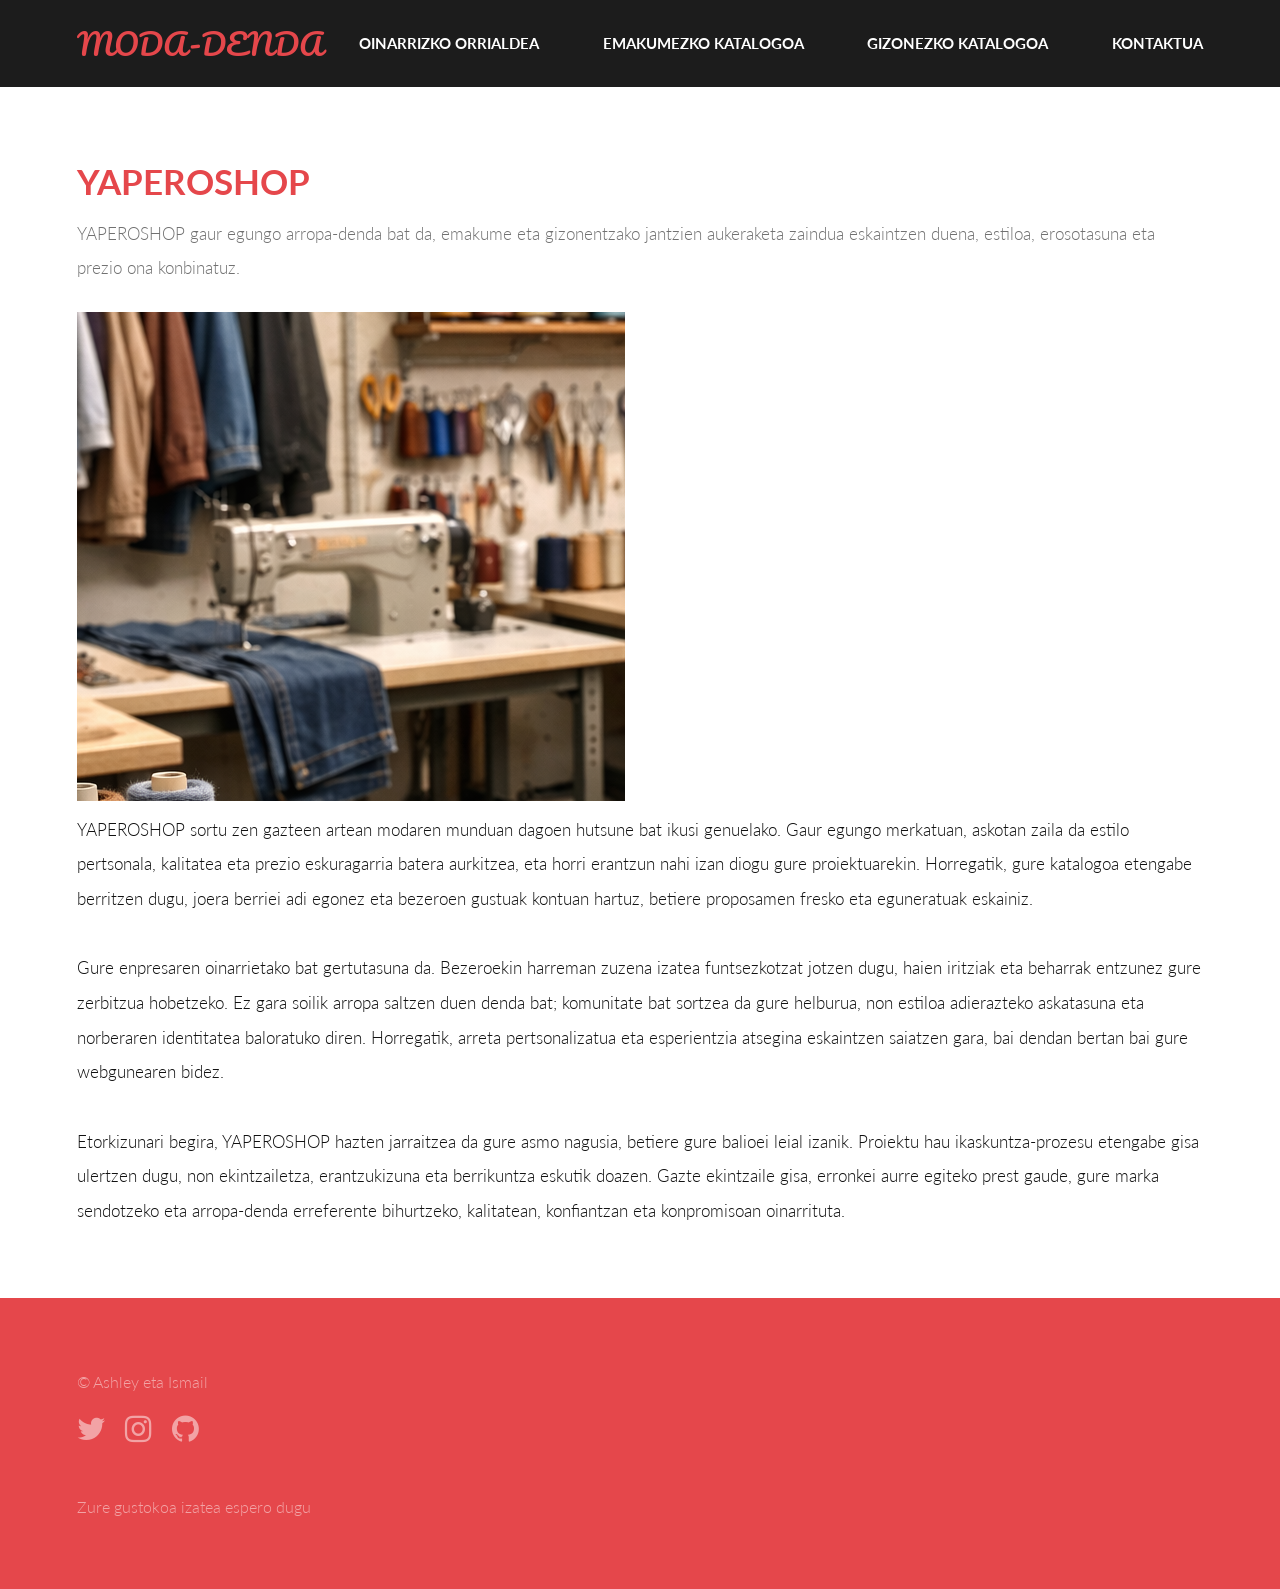
<file: index.html>
<!-- ================= index.html ================= -->
<!DOCTYPE HTML>
<html lang="es">
	<head>
		<title>UD6: Proyecto dirigido a la validación, formateo y transformación de documentos XML</title>
		<meta charset="utf-8" />
		<meta name="viewport" content="width=device-width, initial-scale=1, user-scalable=no" />
		<link rel="stylesheet" href="assets/css/main.css" />
	</head>
	<body>

		<!-- Header -->
		<header id="header">
			<div class="inner">
				<a href="#" class="logo">MODA-DENDA</a>
				<nav id="nav">
					<a href="#">Oinarrizko Orrialdea</a>
					<a href="web/catalogo_1.html">Emakumezko Katalogoa</a>
					<a href="web/catalogo_2.html">Gizonezko Katalogoa</a>
					<a href="web/contacto.html">Kontaktua</a>								
				</nav>
			</div>
		</header>
		<a href="#menu" class="navPanelToggle"><span class="fa fa-bars"></span></a>

		<!-- Main -->
		<section id="main" >
			<div class="inner">
				<header class="major special">
					<h1>YAPEROSHOP</h1>
					<p>YAPEROSHOP gaur egungo arropa-denda bat da, emakume eta gizonentzako jantzien aukeraketa zaindua eskaintzen duena, estiloa, erosotasuna eta prezio ona konbinatuz.</p>
					<img src="images/enpresa.png" alt="Yapero_enpresa" />
				</header>
				<!-- texto introductorio en el que se detalle lo que hace la empresa o asociación -->
				<p>YAPEROSHOP sortu zen gazteen artean modaren munduan dagoen hutsune bat ikusi genuelako. Gaur egungo merkatuan, askotan zaila da estilo pertsonala, kalitatea eta prezio eskuragarria batera aurkitzea, eta horri erantzun nahi izan diogu gure proiektuarekin. Horregatik, gure katalogoa etengabe berritzen dugu, joera berriei adi egonez eta bezeroen gustuak kontuan hartuz, betiere proposamen fresko eta eguneratuak eskainiz.</p>
				<p>Gure enpresaren oinarrietako bat gertutasuna da. Bezeroekin harreman zuzena izatea funtsezkotzat jotzen dugu, haien iritziak eta beharrak entzunez gure zerbitzua hobetzeko. Ez gara soilik arropa saltzen duen denda bat; komunitate bat sortzea da gure helburua, non estiloa adierazteko askatasuna eta norberaren identitatea baloratuko diren. Horregatik, arreta pertsonalizatua eta esperientzia atsegina eskaintzen saiatzen gara, bai dendan bertan bai gure webgunearen bidez.</p>
				<p>Etorkizunari begira, YAPEROSHOP hazten jarraitzea da gure asmo nagusia, betiere gure balioei leial izanik. Proiektu hau ikaskuntza-prozesu etengabe gisa ulertzen dugu, non ekintzailetza, erantzukizuna eta berrikuntza eskutik doazen. Gazte ekintzaile gisa, erronkei aurre egiteko prest gaude, gure marka sendotzeko eta arropa-denda erreferente bihurtzeko, kalitatean, konfiantzan eta konpromisoan oinarrituta.</p>
			</div>
		</section>

		<!-- Footer -->
		<footer id="footer">
			<div class="inner">
				<div class="copyright">
					&copy; Ashley eta Ismail
					<ul class="icons">
						<li><a href="https://x.com/YaperoShop" class="icon fa-twitter"><span class="label">Twitter</span></a></li>
						<li><a href="https://www.instagram.com/yaperoshop/" class="icon fa-instagram"><span class="label">Instagram</span></a></li>
						<li><a href="https://github.com/ashleycontrerasramos32-coder" class="icon fa-github"><span class="label">Github</span></a></li>
					</ul>
					Zure gustokoa izatea espero dugu
				</div>
			</div>
		</footer>

		<!-- Scripts -->
		<script src="assets/js/jquery.min.js"></script>
		<script src="assets/js/skel.min.js"></script>
		<script src="assets/js/util.js"></script>
		<script src="assets/js/main.js"></script>

	</body>
</html>
</file>
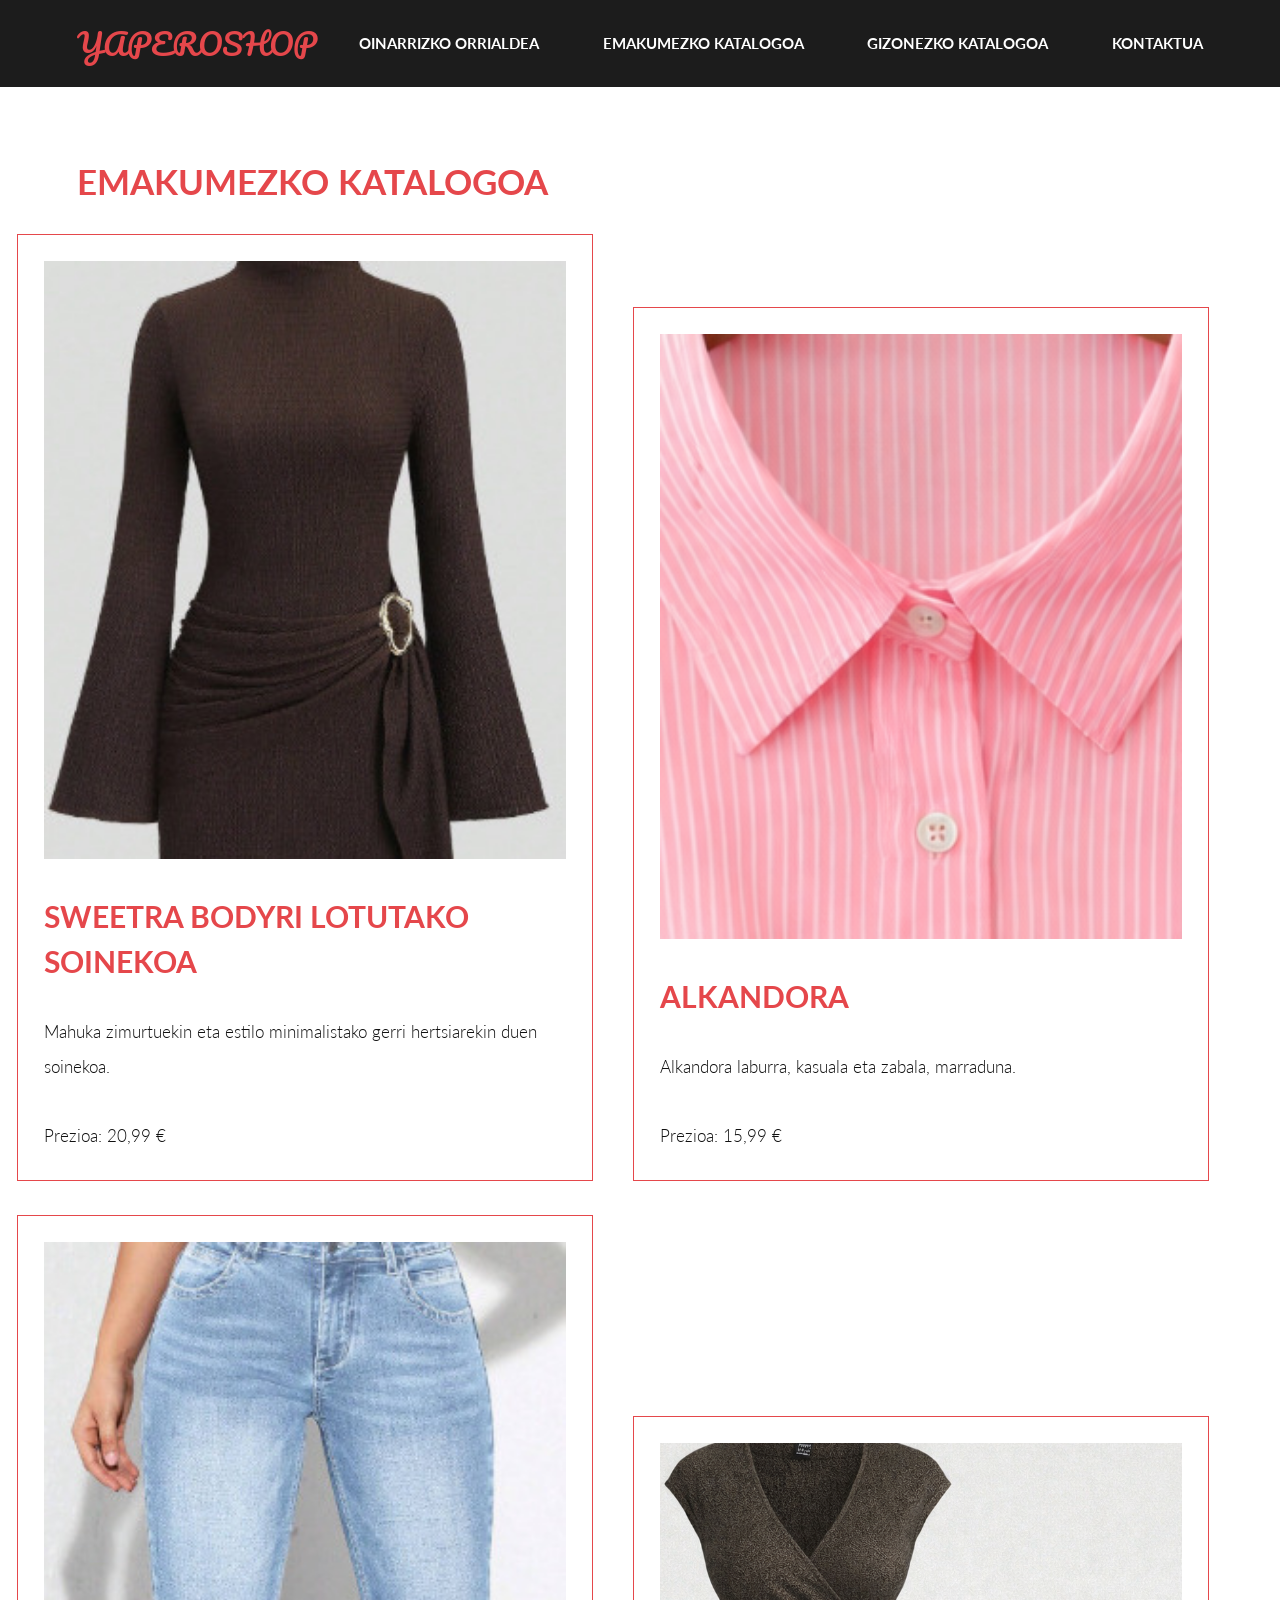
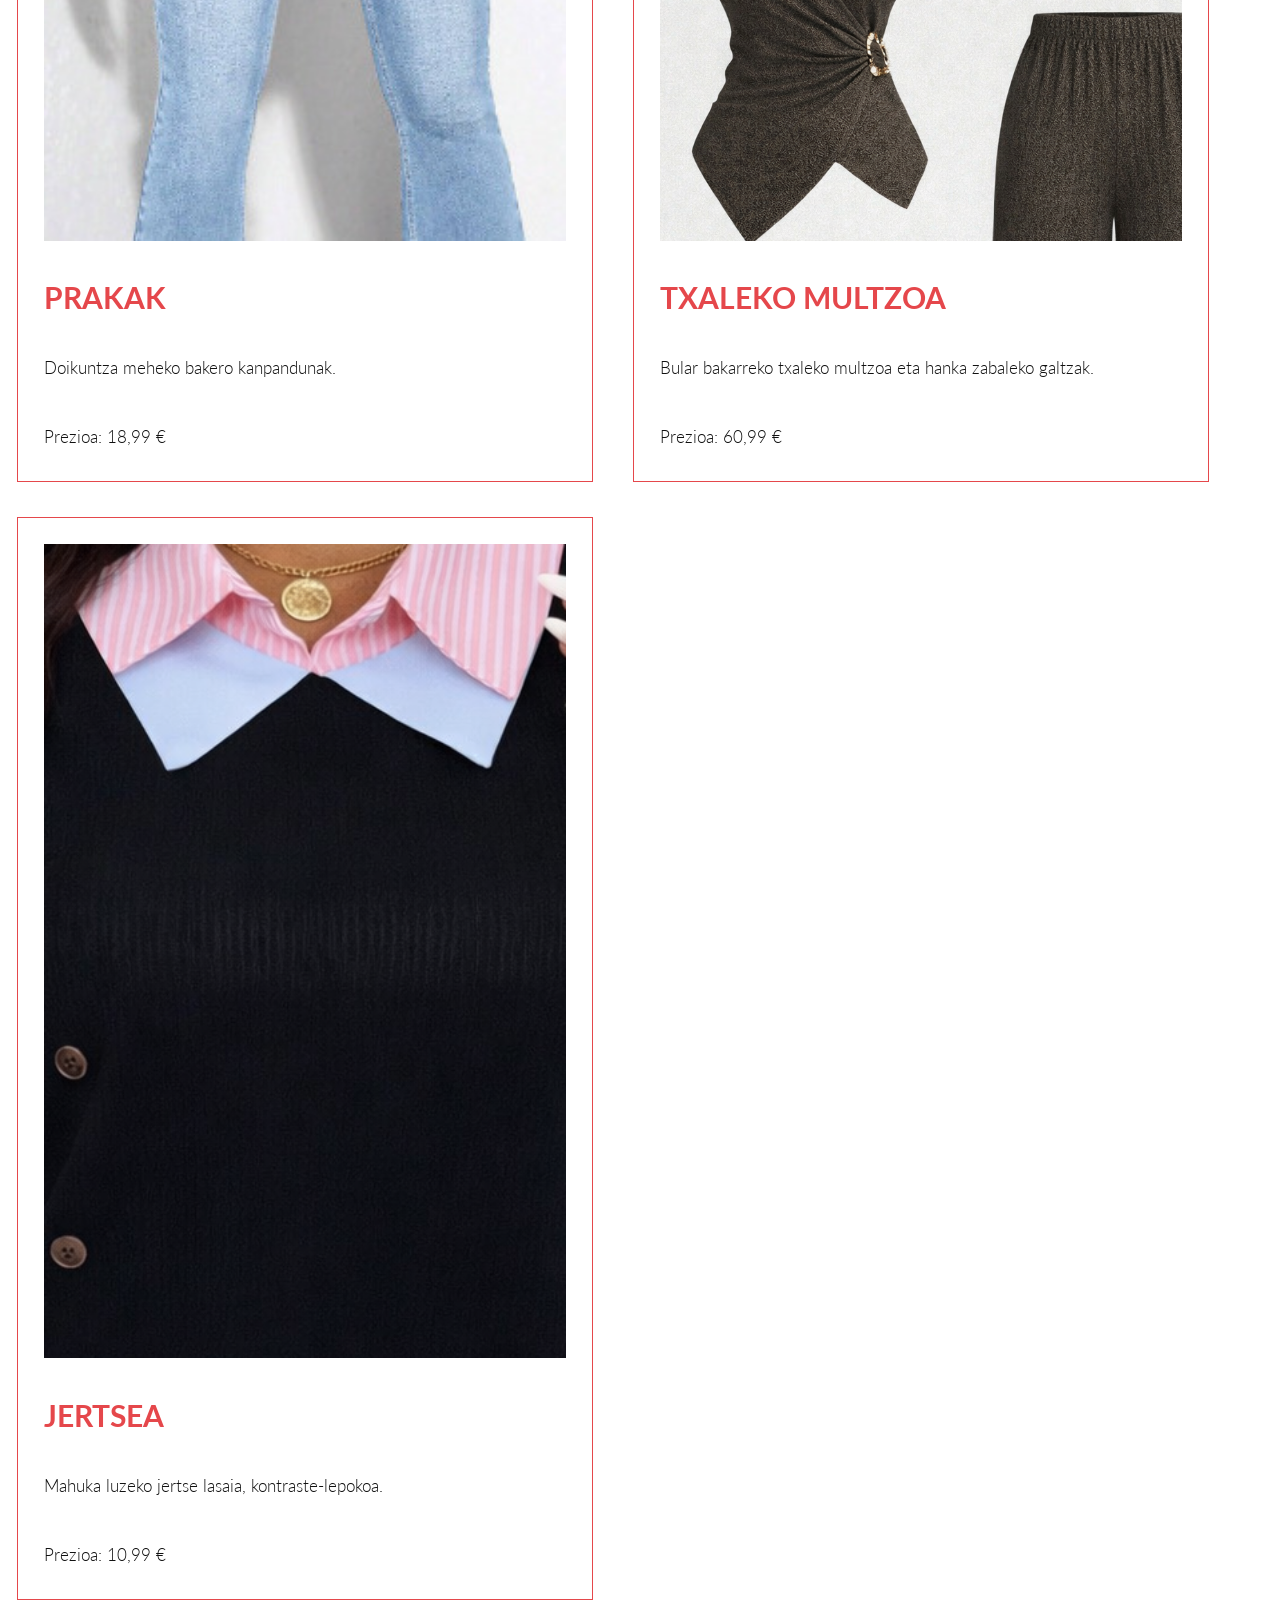
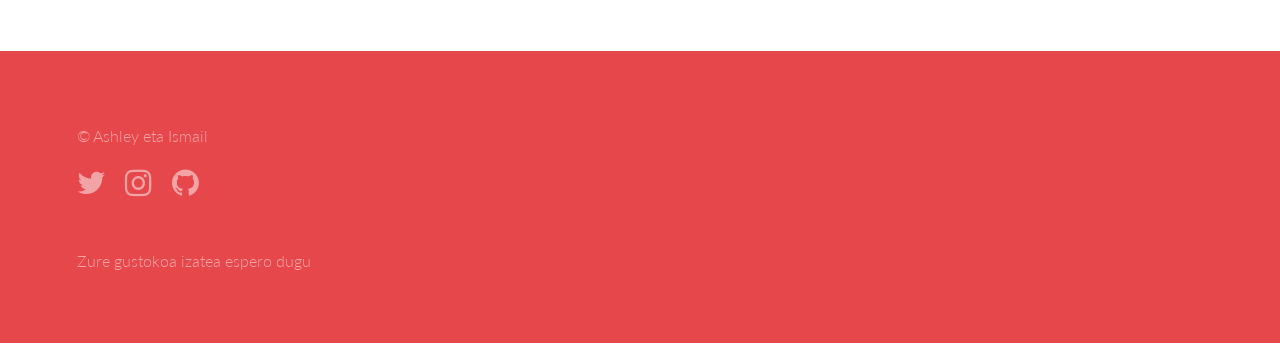
<file: web/catalogo_1.html>
<!DOCTYPE HTML>
<!--
	Base de la plantilla creada por TEMPLATED y adapatada para la realización del
	Proyecto dirigido a la validación, formateo y transformación de documentos XML
-->
<html lang="es">
	<head>
		<title>UD6: Proyecto dirigido a la validación, formateo y transformación de documentos XML</title>
		<meta charset="utf-8" />
		<meta name="viewport" content="width=device-width, initial-scale=1, user-scalable=no" />
		<link rel="stylesheet" href="../assets/css/main.css" />
	</head>
	<body>

		<!-- Header -->
		<header id="header">
			<div class="inner">
				<a href="../index.html" class="logo">YAPEROSHOP</a>
				<nav id="nav">
					<a href="../index.html">Oinarrizko Orrialdea</a>
					<a href="#">Emakumezko Katalogoa</a>
					<a href="../web/catalogo_2.html">Gizonezko Katalogoa</a>
					<a href="../web/contacto.html">Kontaktua</a>
				</nav>
			</div>
		</header>
		<a href="#menu" class="navPanelToggle"><span class="fa fa-bars"></span></a>

		<!-- Main -->
		<section id="main">
  			<div class="inner">
    			<header>
					<h1>Emakumezko Katalogoa</h1>
				</header>
			</div>
    		<div class="box">
      			<img src="../images/SWEETRA_Soinekoa.jpg" class="image fit" alt="Sweetra soinekoa" />
      			<h2>Sweetra Bodyri lotutako soinekoa</h2>
      			<p>Mahuka zimurtuekin eta estilo minimalistako gerri hertsiarekin duen soinekoa.</p>
      			<span>Prezioa: 20,99 €</span>
    		</div>

    		<div class="box">
      			<img src="../images/Emakume_kamisa_kasuala.png" class="image fit" alt="Alkandora" />
      			<h2>Alkandora</h2>
      			<p>Alkandora laburra, kasuala eta zabala, marraduna.</p>
      			<span>Prezioa: 15,99 €</span>
    		</div>

    		<div class="box">
      			<img src="../images/Emakume_prakak_urdinak.jpg" class="image fit" alt="Prakak" />
      			<h2>Prakak</h2>
      			<p>Doikuntza meheko bakero kanpandunak.</p>
      			<span>Prezioa: 18,99 €</span>
    		</div>

    		<div class="box">
      			<img src="../images/Txaleko_multzoa_marroia.png" class="image fit" alt="Txaleko" />
      			<h2>Txaleko multzoa</h2>
      			<p>Bular bakarreko txaleko multzoa eta hanka zabaleko galtzak.</p>
      			<span>Prezioa: 60,99 €</span>
    		</div>

    		<div class="box">
      			<img src="../images/Emakume_jertsea.png" class="image fit" alt="Jertsea" />
      			<h2>Jertsea</h2>
      			<p>Mahuka luzeko jertse lasaia, kontraste-lepokoa.</p>
      			<span>Prezioa: 10,99 €</span>
    		</div>
		</section>
		<!-- Footer -->
		<footer id="footer">
			<div class="inner">
				<div class="copyright">
					&copy; Ashley eta Ismail
					<ul class="icons">
						<li><a href="https://x.com/YaperoShop" class="icon fa-twitter"><span class="label">Twitter</span></a></li>
						<li><a href="https://www.instagram.com/yaperoshop/" class="icon fa-instagram"><span class="label">Instagram</span></a></li>
						<li><a href="https://github.com/ashleycontrerasramos32-coder" class="icon fa-github"><span class="label">Github</span></a></li>
					</ul>
					Zure gustokoa izatea espero dugu
				</div>
			</div>
		</footer>

		<!-- Scripts -->
		<script src="../assets/js/jquery.min.js"></script>
		<script src="../assets/js/skel.min.js"></script>
		<script src="../assets/js/util.js"></script>
		<script src="../assets/js/main.js"></script>
	</body>
</html>
</file>
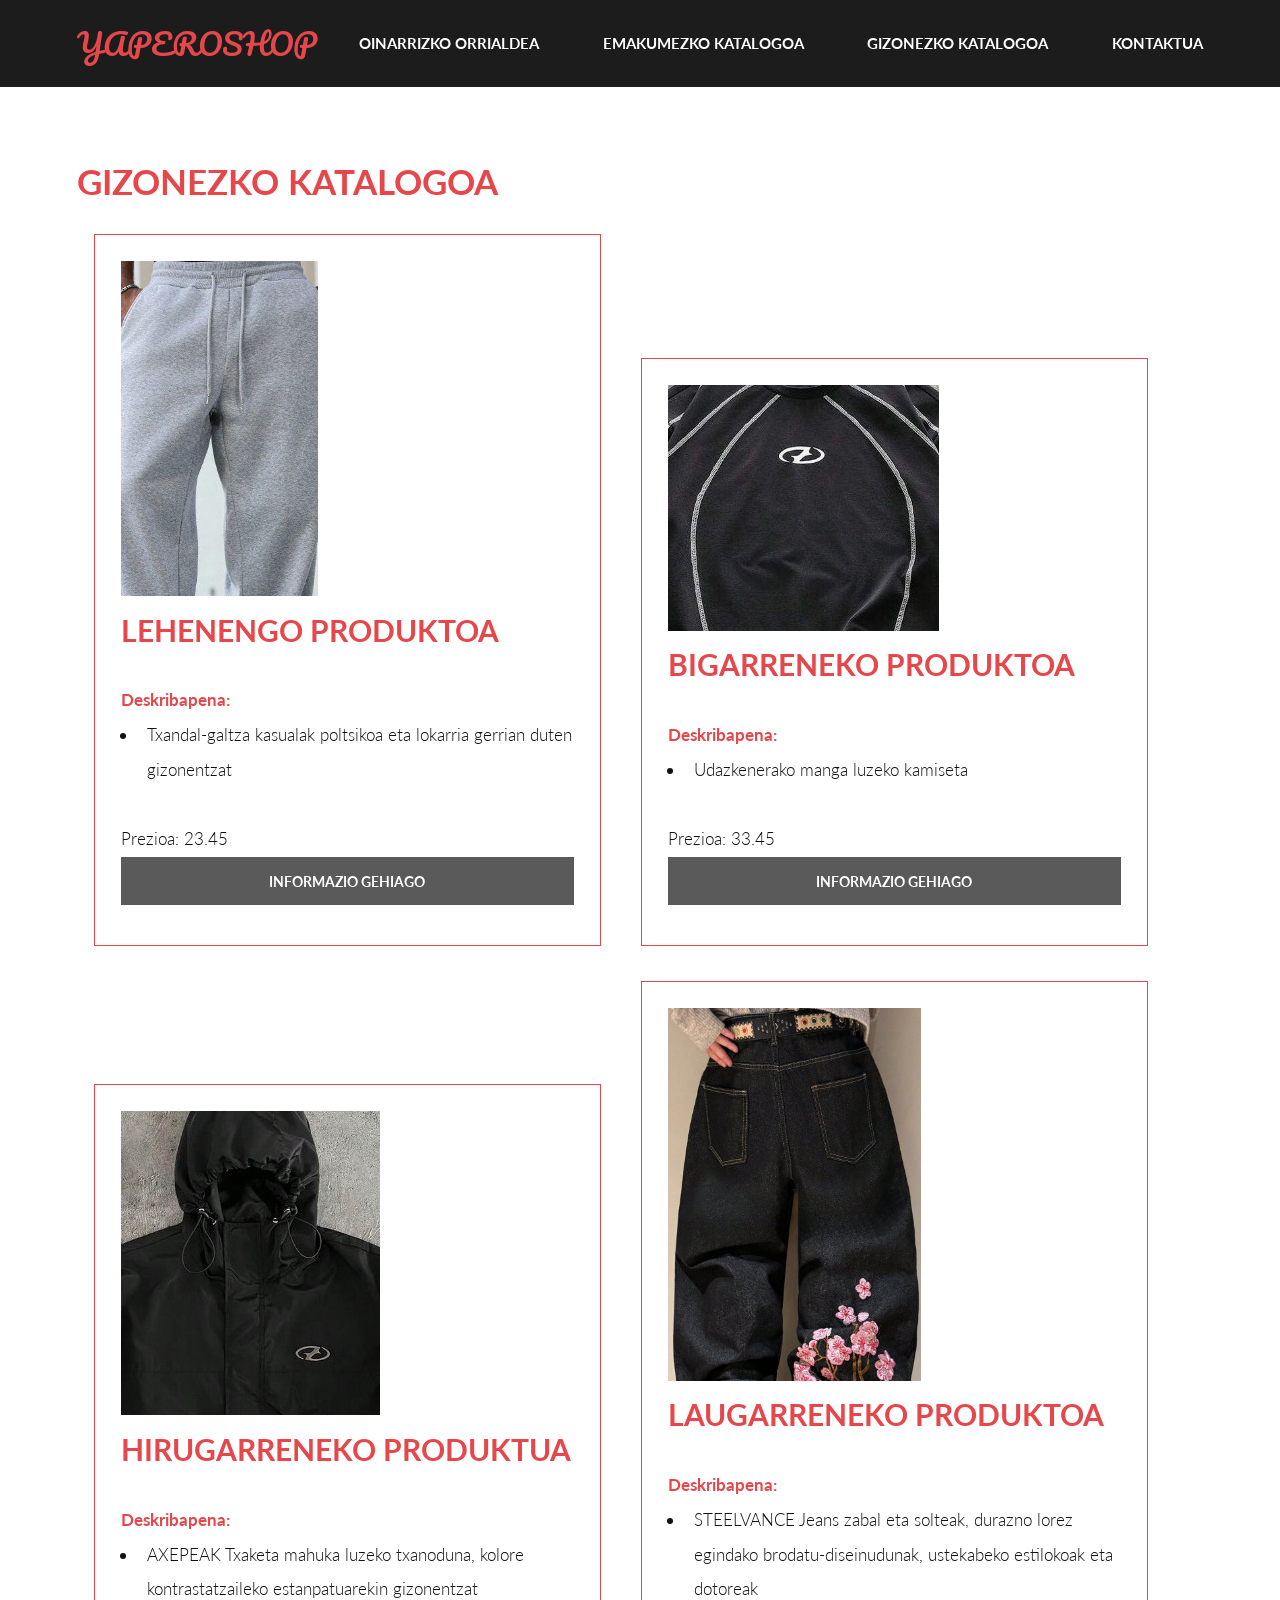
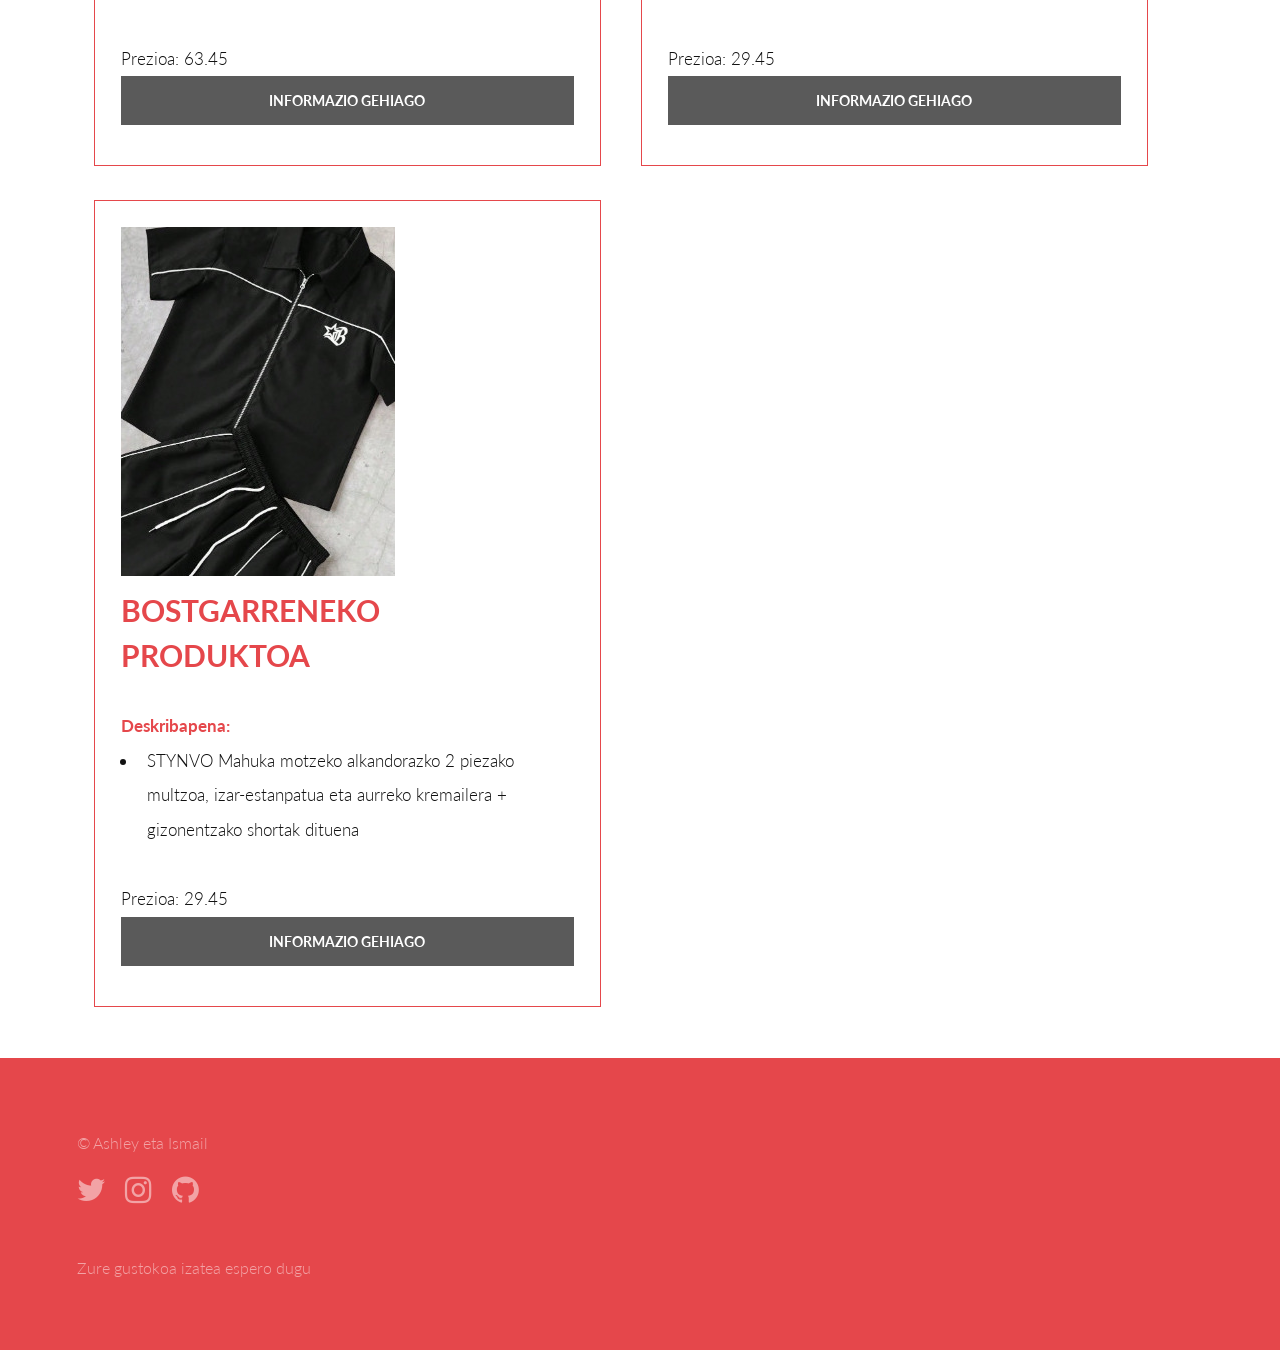
<file: web/catalogo_2.html>
<!DOCTYPE HTML>
<!--
	Base de la plantilla creada por TEMPLATED y adapatada para la realización del
	Proyecto dirigido a la validación, formateo y transformación de documentos XML
-->
<html lang="es">
	<head>
		<title>UD6: Proyecto dirigido a la validación, formateo y transformación de documentos XML</title>
		<meta charset="utf-8" />
		<meta name="viewport" content="width=device-width, initial-scale=1, user-scalable=no" />
		<link rel="stylesheet" href="../assets/css/main.css" />
	</head>
	<body>

		<!-- Header -->
		<header id="header">
			<div class="inner">
				<a href="../index.html" class="logo">YAPEROSHOP</a>
				<nav id="nav">
					<a href="../index.html">Oinarrizko Orrialdea</a>
					<a href="../web/catalogo_1.html">Emakumezko Katalogoa</a>
					<a href="#">Gizonezko Katalogoa</a>
					<a href="../web/contacto.html">Kontaktua</a>
				</nav>
			</div>
		</header>
		<a href="#menu" class="navPanelToggle"><span class="fa fa-bars"></span></a>

		<!-- Main -->
		<section id="main" >
			<div class="inner">
				<header>
					<h1>Gizonezko Katalogoa</h1>
				</header>
				<div class="box">
					<img src="../images/Manfinity_Hypemode_Txandal-galtzak.jpg" alt="txandal_galtza_grisa" />			
						<h2>Lehenengo produktoa</h2>
						<strong>Deskribapena:</strong>
						<ul>
							<li> Txandal-galtza kasualak poltsikoa eta lokarria gerrian duten gizonentzat</li>
						</ul>
						<span>Prezioa: 23.45</span>
						<a href="https://es.shein.com/Manfinity-Hypemode-Men-s-Solid-Color-Pocket-Drawstring-Waist-Casual-Sweatpants-p-166082942.html?src_identifier=fc%3DMen%20Clothing%60sc%3DMen%20Clothing%60tc%3D0%60oc%3D0%60ps%3Dtab07navbar07%60jc%3DitemPicking_017172963&src_module=topcat&src_tab_page_id=page_home1768305851752&mallCode=1&pageListType=4&imgRatio=3-4&detailBusinessFrom=0-1_166082942%7C0-2&pageListType=4" class="button fit">Informazio gehiago</a>
				</div>
				<div class="box">
					<img src="../images/AXEPEAK_Mahuka_luzeko_kamiseta.jpg" alt="mahaka_luzeko_kamiseta" />			
						<h2>Bigarreneko produktoa</h2>
						<strong>Deskribapena:</strong>
						<ul>
							<li>Udazkenerako manga luzeko kamiseta</li>
						</ul>
						<span>Prezioa: 33.45</span>
						<a href="https://es.shein.com/AXEPEAK-Men-s-Casual-Contrast-Stitching-Long-Sleeve-T-Shirt-Autumn-For-Fall-p-165893126.html?src_identifier=fc%3DMen%20Clothing%60sc%3DMen%20Clothing%60tc%3D0%60oc%3D0%60ps%3Dtab07navbar07%60jc%3DitemPicking_017172963&src_module=topcat&src_tab_page_id=page_home1768305851752&mallCode=1&pageListType=4&imgRatio=3-4&detailBusinessFrom=0-1_165893126%7C0-2&pageListType=4" class="button fit">Informazio gehiago</a>
				</div>
				<div class="box">
					<img src="../images/AXEPEAK_Txanodun_jaka.jpg" alt="" />			
						<h2>Hirugarreneko produktua</h2>
						<strong>Deskribapena:</strong>
						<ul>
							<li>AXEPEAK Txaketa mahuka luzeko txanoduna, kolore kontrastatzaileko estanpatuarekin gizonentzat</li>
						</ul>
						<span>Prezioa: 63.45</span>
						<a href="https://es.shein.com/AXEPEAK-Men-s-Contrast-Color-Print-Hooded-Long-Sleeve-Jacket-Coat-p-335542975.html?src_identifier=fc%3DMen%20Clothing%60sc%3DMen%20Clothing%60tc%3D0%60oc%3D0%60ps%3Dtab07navbar07%60jc%3DitemPicking_017172963&src_module=topcat&src_tab_page_id=page_home1768305851752&mallCode=1&pageListType=4&imgRatio=3-4&detailBusinessFrom=0-1_335542975%7C0-2&pageListType=4" class="button fit">Informazio gehiago</a>
				</div>	
				<div class="box">
					<img src="../images/STEELVANCE_Jeans_zabal_eta_solteak.jpg" alt="jeans_zabal_eta_solteak" />			
						<h2>Laugarreneko produktoa</h2>
						<strong>Deskribapena:</strong>
						<ul>
							<li>STEELVANCE Jeans zabal eta solteak, durazno lorez egindako brodatu-diseinudunak, ustekabeko estilokoak eta dotoreak</li>
						</ul>
						<span>Prezioa: 29.45</span>
						<a href="https://es.shein.com/STEELVANCE-Casual-Chic-Peach-Blossom-Embroidery-Design-Loose-Wide-Leg-Jeans-90s-Style-Valentine-s-Day-p-314531669.html?src_identifier=fc%3DMen%20Clothing%60sc%3DMen%20Clothing%60tc%3DShop%20by%20Category%60oc%3DJeans%60ps%3Dtab08navbar08menu01dir17%60jc%3Dreal_1989&src_module=topcat&src_tab_page_id=page_select_class1768305870724&mallCode=1&pageListType=4&imgRatio=3-4&detailBusinessFrom=0-1_314531669%7C0-2&pageListType=4" class="button fit">Informazio gehiago</a>
				</div>	
				<div class="box">
					<img src="../images/STYNVO_2_piezako_multzoa.jpg" alt="" />			
						<h2>Bostgarreneko produktoa</h2>
						<strong>Deskribapena:</strong>
						<ul>
							<li>STYNVO Mahuka motzeko alkandorazko 2 piezako multzoa, izar-estanpatua eta aurreko kremailera + gizonentzako shortak dituena</li>
						</ul>
						<span>Prezioa: 29.45</span>
						<a href="https://es.shein.com/STYNVO-Manfinity-Streetrush-3pcs-Men-s-Star-Print-Short-Sleeve-Zipper-Front-Shirt-Shorts-Outfit-p-86755096.html?src_identifier=fc%3DMen%20Clothing%60sc%3DMen%20Clothing%60tc%3DCo-ords%60oc%3DShirts%60ps%3Dtab08navbar08menu03dir03%60jc%3Dreal_9037&src_module=topcat&src_tab_page_id=page_real_class1768306993955&mallCode=1&pageListType=4&imgRatio=3-4&detailBusinessFrom=0-1_86755096%7C0-2&pageListType=4" class="button fit">Informazio gehiago</a>
				</div>	
			</div>
		</section>

		<!-- Footer -->
		<footer id="footer">
			<div class="inner">
				<div class="copyright">
					&copy; Ashley eta Ismail
					<ul class="icons">
						<li><a href="https://x.com/YaperoShop" class="icon fa-twitter"><span class="label">Twitter</span></a></li>
						<li><a href="https://www.instagram.com/yaperoshop/" class="icon fa-instagram"><span class="label">Instagram</span></a></li>
						<li><a href="https://github.com/ashleycontrerasramos32-coder" class="icon fa-github"><span class="label">Github</span></a></li>
					</ul>
					Zure gustokoa izatea espero dugu
				</div>
			</div>
		</footer>

		<!-- Scripts -->
		<script src="../assets/js/jquery.min.js"></script>
		<script src="../assets/js/skel.min.js"></script>
		<script src="../assets/js/util.js"></script>
		<script src="../assets/js/main.js"></script>

	</body>
</html>
</file>
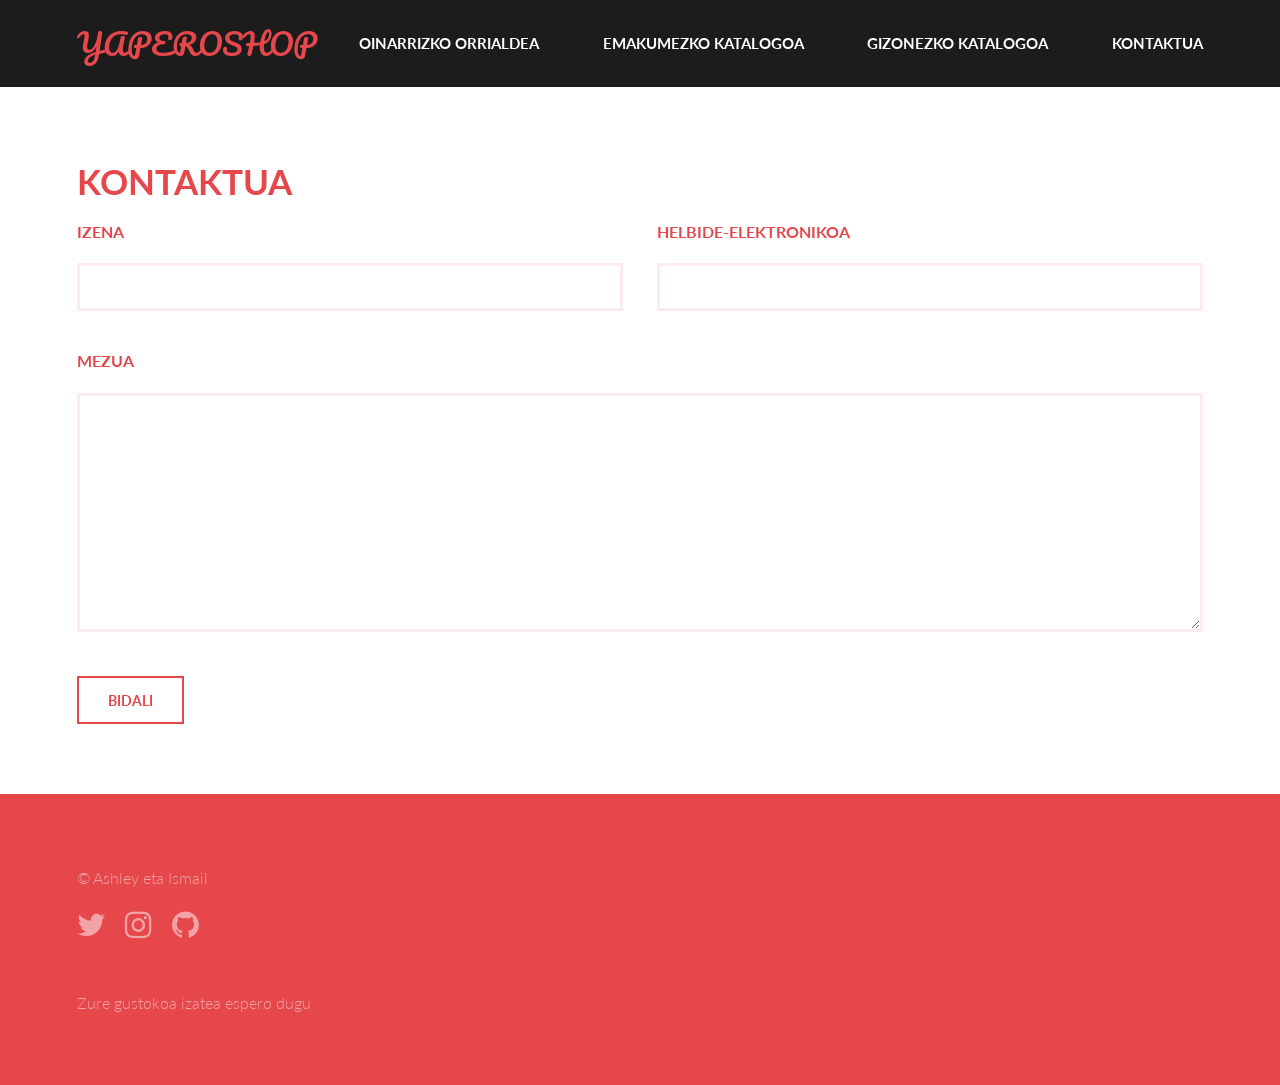
<file: web/contacto.html>
<!DOCTYPE HTML>
<!--
	Base de la plantilla creada por TEMPLATED y adapatada para la realización del
	Proyecto dirigido a la validación, formateo y transformación de documentos XML
-->
<html lang="es">
	<head>
		<title>UD6: Proyecto dirigido a la validación, formateo y transformación de documentos XML</title>
		<meta charset="utf-8" />
		<meta name="viewport" content="width=device-width, initial-scale=1, user-scalable=no" />
		<link rel="stylesheet" href="../assets/css/main.css" />
	</head>
	<body>

		<header id="header">
			<div class="inner">
				<a href="../index.html" class="logo">YAPEROSHOP</a>
				<nav id="nav">
					<a href="../index.html">Oinarrizko Orrialdea</a>
					<a href="catalogo_1.html">Emakumezko katalogoa</a>
					<a href="catalogo_2.html">Gizonezko katalogoa</a>
					<a href="#">Kontaktua</a>
				</nav>
			</div>
		</header>
		<a href="#menu" class="navPanelToggle"><span class="fa fa-bars"></span></a>

		<section id="main">
			<div class="inner">
				<header>
					<h1>Kontaktua</h1>
				</header>

				<form action="eskerrik_asko.html">
					<div class="field half first">
						<label for="name">Izena</label>
						<input type="text" name="name" id="name" />
					</div>
					<div class="field half">
						<label for="email">Helbide-elektronikoa</label>
						<input type="text" name="email" id="email" />
					</div>
					<div class="field">
						<label for="message">Mezua</label>
						<textarea name="message" id="message" rows="6"></textarea>
					</div>
					<ul class="actions">
						<li><input type="submit" value="Bidali" class="alt" /></li>
					</ul>
				</form>
			</div>
		</section>

		<footer id="footer">
			<div class="inner">
				<div class="copyright">
					&copy; Ashley eta Ismail
					<ul class="icons">
						<li><a href="https://x.com/YaperoShop" class="icon fa-twitter"><span class="label">Twitter</span></a></li>
						<li><a href="https://www.instagram.com/yaperoshop/" class="icon fa-instagram"><span class="label">Instagram</span></a></li>
						<li><a href="https://github.com/ashleycontrerasramos32-coder" class="icon fa-github"><span class="label">Github</span></a></li>
					</ul>
					Zure gustokoa izatea espero dugu
				</div>
			</div>
		</footer>

		<!-- Scripts -->
		<script src="../assets/js/jquery.min.js"></script>
		<script src="../assets/js/skel.min.js"></script>
		<script src="../assets/js/util.js"></script>
		<script src="../assets/js/main.js"></script>

	</body>
</html>
</file>
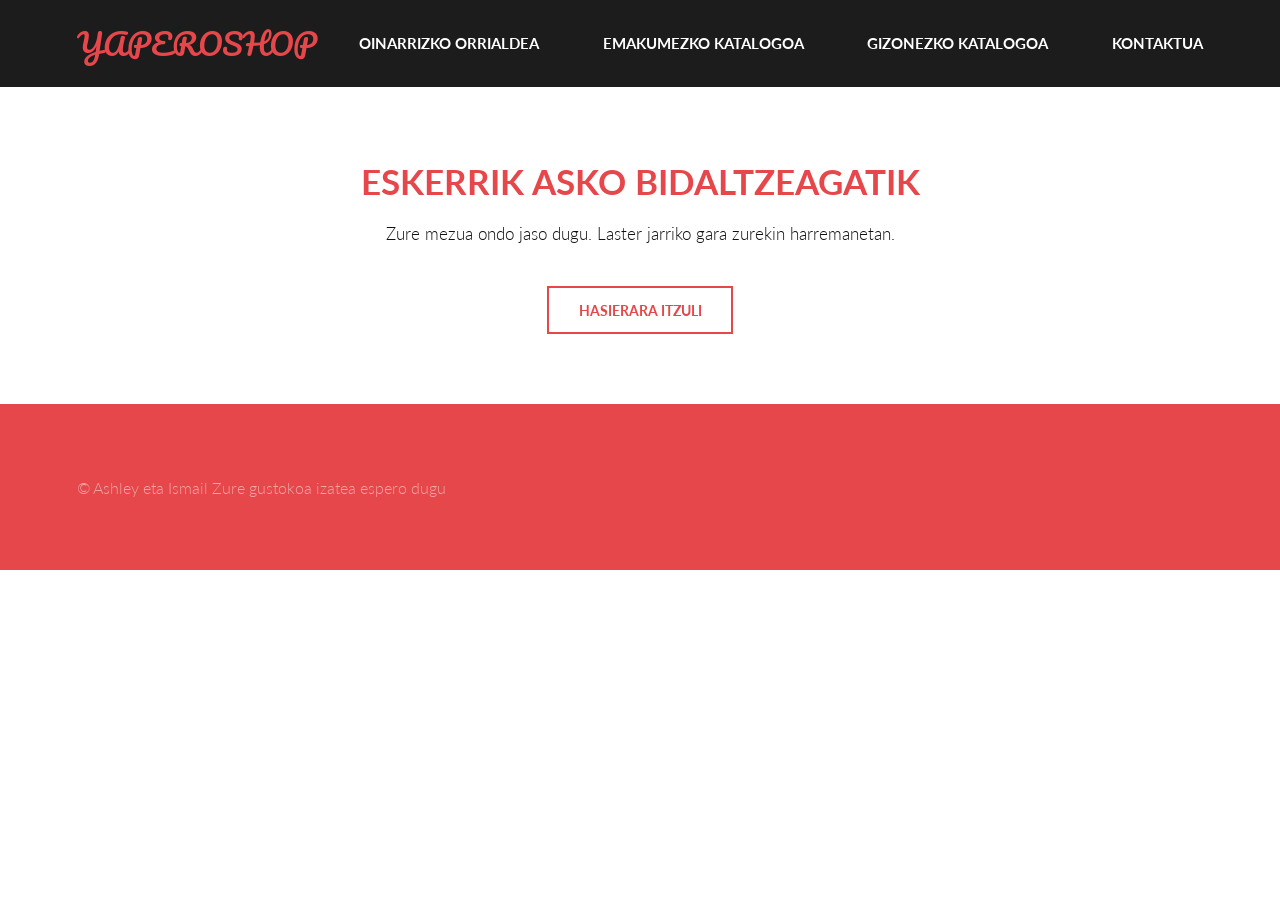
<file: web/eskerrik_asko.html>
<!DOCTYPE HTML>
<html lang="es">
	<head>
		<title>Eskerrik asko</title>
		<meta charset="utf-8" />
		<meta name="viewport" content="width=device-width, initial-scale=1, user-scalable=no" />
		<link rel="stylesheet" href="../assets/css/main.css" />
	</head>
	<body>

		<header id="header">
			<div class="inner">
				<a href="../index.html" class="logo">YAPEROSHOP</a>
				<nav id="nav">
					<a href="../index.html">Oinarrizko Orrialdea</a>
					<a href="../web/catalogo_1.html">Emakumezko katalogoa</a>
					<a href="../web/catalogo_2.html">Gizonezko katalogoa</a>
					<a href="../web/contacto.html">Kontaktua</a>
				</nav>
			</div>
		</header>

		<section id="main">
			<div class="inner" style="text-align:center;">
				<header>
					<h1>Eskerrik asko bidaltzeagatik</h1>
				</header>
				<p>Zure mezua ondo jaso dugu. Laster jarriko gara zurekin harremanetan.</p>
				<ul class="actions">
					<li><a href="../index.html" class="button alt">Hasierara itzuli</a></li>
				</ul>
			</div>
		</section>

		<footer id="footer">
			<div class="inner">
				<div class="copyright">
					&copy; Ashley eta Ismail  
					Zure gustokoa izatea espero dugu
				</div>
			</div>
		</footer>

		<!-- Scripts -->
		<script src="../assets/js/jquery.min.js"></script>
		<script src="../assets/js/skel.min.js"></script>
		<script src="../assets/js/util.js"></script>
		<script src="../assets/js/main.js"></script>

	</body>
</html>
</file>
<file: assets/css/main.css>
@import url(font-awesome.min.css);
@import url("https://fonts.googleapis.com/css?family=Lato:300,400,700|Pacifico");

/*
	Introspect by TEMPLATED
	templated.co @templatedco
	Released for free under the Creative Commons Attribution 3.0 license (templated.co/license)
*/

/* Reset */

	html, body, div, span, applet, object, iframe, h1, h2, h3, h4, h5, h6, p, blockquote, pre, a, abbr, acronym, address, big, cite, code, del, dfn, em, img, ins, kbd, q, s, samp, small, strike, strong, sub, sup, tt, var, b, u, i, center, dl, dt, dd, ol, ul, li, fieldset, form, label, legend, table, caption, tbody, tfoot, thead, tr, th, td, article, aside, canvas, details, embed, figure, figcaption, footer, header, hgroup, menu, nav, output, ruby, section, summary, time, mark, audio, video {
		margin: 0;
		padding: 0;
		border: 0;
		font-size: 100%;
		font: inherit;
		vertical-align: baseline;
	}

	article, aside, details, figcaption, figure, footer, header, hgroup, menu, nav, section {
		display: block;
	}

	body {
		line-height: 1;
	}

	ol, ul {
		list-style: none;
	}

	blockquote, q {
		quotes: none;
	}

	blockquote:before, blockquote:after, q:before, q:after {
		content: '';
		content: none;
	}

	table {
		border-collapse: collapse;
		border-spacing: 0;
	}

	body {
		-webkit-text-size-adjust: none;
	}

/* Box Model */

	*, *:before, *:after {
		-moz-box-sizing: border-box;
		-webkit-box-sizing: border-box;
		box-sizing: border-box;
	}

/* Containers */

	.container {
		margin-left: auto;
		margin-right: auto;
	}

	.container.\31 25\25 {
		width: 100%;
		max-width: 100em;
		min-width: 80em;
	}

	.container.\37 5\25 {
		width: 60em;
	}

	.container.\35 0\25 {
		width: 40em;
	}

	.container.\32 5\25 {
		width: 20em;
	}

	.container {
		width: 80em;
	}

	@media screen and (max-width: 1680px) {

		.container.\31 25\25 {
			width: 100%;
			max-width: 100em;
			min-width: 80em;
		}

		.container.\37 5\25 {
			width: 60em;
		}

		.container.\35 0\25 {
			width: 40em;
		}

		.container.\32 5\25 {
			width: 20em;
		}

		.container {
			width: 80em;
		}

	}

	@media screen and (max-width: 1280px) {

		.container.\31 25\25 {
			width: 100%;
			max-width: 81.25em;
			min-width: 65em;
		}

		.container.\37 5\25 {
			width: 48.75em;
		}

		.container.\35 0\25 {
			width: 32.5em;
		}

		.container.\32 5\25 {
			width: 16.25em;
		}

		.container {
			width: 65em;
		}

	}

	@media screen and (max-width: 980px) {

		.container.\31 25\25 {
			width: 100%;
			max-width: 112.5%;
			min-width: 90%;
		}

		.container.\37 5\25 {
			width: 67.5%;
		}

		.container.\35 0\25 {
			width: 45%;
		}

		.container.\32 5\25 {
			width: 22.5%;
		}

		.container {
			width: 90%;
		}

	}

	@media screen and (max-width: 736px) {

		.container.\31 25\25 {
			width: 100%;
			max-width: 112.5%;
			min-width: 90%;
		}

		.container.\37 5\25 {
			width: 67.5%;
		}

		.container.\35 0\25 {
			width: 45%;
		}

		.container.\32 5\25 {
			width: 22.5%;
		}

		.container {
			width: 90% !important;
		}

	}

	@media screen and (max-width: 480px) {

		.container.\31 25\25 {
			width: 100%;
			max-width: 112.5%;
			min-width: 90%;
		}

		.container.\37 5\25 {
			width: 67.5%;
		}

		.container.\35 0\25 {
			width: 45%;
		}

		.container.\32 5\25 {
			width: 22.5%;
		}

		.container {
			width: 90% !important;
		}

	}

/* Grid */

	.row {
		border-bottom: solid 1px transparent;
		-moz-box-sizing: border-box;
		-webkit-box-sizing: border-box;
		box-sizing: border-box;
	}

	.row > * {
		float: left;
		-moz-box-sizing: border-box;
		-webkit-box-sizing: border-box;
		box-sizing: border-box;
	}

	.row:after, .row:before {
		content: '';
		display: block;
		clear: both;
		height: 0;
	}

	.row.uniform > * > :first-child {
		margin-top: 0;
	}

	.row.uniform > * > :last-child {
		margin-bottom: 0;
	}

	.row.\30 \25 > * {
		padding: 0 0 0 0em;
	}

	.row.\30 \25 {
		margin: 0 0 -1px 0em;
	}

	.row.uniform.\30 \25 > * {
		padding: 0em 0 0 0em;
	}

	.row.uniform.\30 \25 {
		margin: 0em 0 -1px 0em;
	}

	.row > * {
		padding: 0 0 0 2em;
	}

	.row {
		margin: 0 0 -1px -2em;
	}

	.row.uniform > * {
		padding: 2em 0 0 2em;
	}

	.row.uniform {
		margin: -2em 0 -1px -2em;
	}

	.row.\32 00\25 > * {
		padding: 0 0 0 4em;
	}

	.row.\32 00\25 {
		margin: 0 0 -1px -4em;
	}

	.row.uniform.\32 00\25 > * {
		padding: 4em 0 0 4em;
	}

	.row.uniform.\32 00\25 {
		margin: -4em 0 -1px -4em;
	}

	.row.\31 50\25 > * {
		padding: 0 0 0 3em;
	}

	.row.\31 50\25 {
		margin: 0 0 -1px -3em;
	}

	.row.uniform.\31 50\25 > * {
		padding: 3em 0 0 3em;
	}

	.row.uniform.\31 50\25 {
		margin: -3em 0 -1px -3em;
	}

	.row.\35 0\25 > * {
		padding: 0 0 0 1em;
	}

	.row.\35 0\25 {
		margin: 0 0 -1px -1em;
	}

	.row.uniform.\35 0\25 > * {
		padding: 1em 0 0 1em;
	}

	.row.uniform.\35 0\25 {
		margin: -1em 0 -1px -1em;
	}

	.row.\32 5\25 > * {
		padding: 0 0 0 0.5em;
	}

	.row.\32 5\25 {
		margin: 0 0 -1px -0.5em;
	}

	.row.uniform.\32 5\25 > * {
		padding: 0.5em 0 0 0.5em;
	}

	.row.uniform.\32 5\25 {
		margin: -0.5em 0 -1px -0.5em;
	}

	.\31 2u, .\31 2u\24 {
		width: 100%;
		clear: none;
		margin-left: 0;
	}

	.\31 1u, .\31 1u\24 {
		width: 91.6666666667%;
		clear: none;
		margin-left: 0;
	}

	.\31 0u, .\31 0u\24 {
		width: 83.3333333333%;
		clear: none;
		margin-left: 0;
	}

	.\39 u, .\39 u\24 {
		width: 75%;
		clear: none;
		margin-left: 0;
	}

	.\38 u, .\38 u\24 {
		width: 66.6666666667%;
		clear: none;
		margin-left: 0;
	}

	.\37 u, .\37 u\24 {
		width: 58.3333333333%;
		clear: none;
		margin-left: 0;
	}

	.\36 u, .\36 u\24 {
		width: 50%;
		clear: none;
		margin-left: 0;
	}

	.\35 u, .\35 u\24 {
		width: 41.6666666667%;
		clear: none;
		margin-left: 0;
	}

	.\34 u, .\34 u\24 {
		width: 33.3333333333%;
		clear: none;
		margin-left: 0;
	}

	.\33 u, .\33 u\24 {
		width: 25%;
		clear: none;
		margin-left: 0;
	}

	.\32 u, .\32 u\24 {
		width: 16.6666666667%;
		clear: none;
		margin-left: 0;
	}

	.\31 u, .\31 u\24 {
		width: 8.3333333333%;
		clear: none;
		margin-left: 0;
	}

	.\31 2u\24 + *,
	.\31 1u\24 + *,
	.\31 0u\24 + *,
	.\39 u\24 + *,
	.\38 u\24 + *,
	.\37 u\24 + *,
	.\36 u\24 + *,
	.\35 u\24 + *,
	.\34 u\24 + *,
	.\33 u\24 + *,
	.\32 u\24 + *,
	.\31 u\24 + * {
		clear: left;
	}

	.\-11u {
		margin-left: 91.66667%;
	}

	.\-10u {
		margin-left: 83.33333%;
	}

	.\-9u {
		margin-left: 75%;
	}

	.\-8u {
		margin-left: 66.66667%;
	}

	.\-7u {
		margin-left: 58.33333%;
	}

	.\-6u {
		margin-left: 50%;
	}

	.\-5u {
		margin-left: 41.66667%;
	}

	.\-4u {
		margin-left: 33.33333%;
	}

	.\-3u {
		margin-left: 25%;
	}

	.\-2u {
		margin-left: 16.66667%;
	}

	.\-1u {
		margin-left: 8.33333%;
	}

	@media screen and (max-width: 1680px) {

		.row > * {
			padding: 0 0 0 2em;
		}

		.row {
			margin: 0 0 -1px -2em;
		}

		.row.uniform > * {
			padding: 2em 0 0 2em;
		}

		.row.uniform {
			margin: -2em 0 -1px -2em;
		}

		.row.\32 00\25 > * {
			padding: 0 0 0 4em;
		}

		.row.\32 00\25 {
			margin: 0 0 -1px -4em;
		}

		.row.uniform.\32 00\25 > * {
			padding: 4em 0 0 4em;
		}

		.row.uniform.\32 00\25 {
			margin: -4em 0 -1px -4em;
		}

		.row.\31 50\25 > * {
			padding: 0 0 0 3em;
		}

		.row.\31 50\25 {
			margin: 0 0 -1px -3em;
		}

		.row.uniform.\31 50\25 > * {
			padding: 3em 0 0 3em;
		}

		.row.uniform.\31 50\25 {
			margin: -3em 0 -1px -3em;
		}

		.row.\35 0\25 > * {
			padding: 0 0 0 1em;
		}

		.row.\35 0\25 {
			margin: 0 0 -1px -1em;
		}

		.row.uniform.\35 0\25 > * {
			padding: 1em 0 0 1em;
		}

		.row.uniform.\35 0\25 {
			margin: -1em 0 -1px -1em;
		}

		.row.\32 5\25 > * {
			padding: 0 0 0 0.5em;
		}

		.row.\32 5\25 {
			margin: 0 0 -1px -0.5em;
		}

		.row.uniform.\32 5\25 > * {
			padding: 0.5em 0 0 0.5em;
		}

		.row.uniform.\32 5\25 {
			margin: -0.5em 0 -1px -0.5em;
		}

		.\31 2u\28xlarge\29, .\31 2u\24\28xlarge\29 {
			width: 100%;
			clear: none;
			margin-left: 0;
		}

		.\31 1u\28xlarge\29, .\31 1u\24\28xlarge\29 {
			width: 91.6666666667%;
			clear: none;
			margin-left: 0;
		}

		.\31 0u\28xlarge\29, .\31 0u\24\28xlarge\29 {
			width: 83.3333333333%;
			clear: none;
			margin-left: 0;
		}

		.\39 u\28xlarge\29, .\39 u\24\28xlarge\29 {
			width: 75%;
			clear: none;
			margin-left: 0;
		}

		.\38 u\28xlarge\29, .\38 u\24\28xlarge\29 {
			width: 66.6666666667%;
			clear: none;
			margin-left: 0;
		}

		.\37 u\28xlarge\29, .\37 u\24\28xlarge\29 {
			width: 58.3333333333%;
			clear: none;
			margin-left: 0;
		}

		.\36 u\28xlarge\29, .\36 u\24\28xlarge\29 {
			width: 50%;
			clear: none;
			margin-left: 0;
		}

		.\35 u\28xlarge\29, .\35 u\24\28xlarge\29 {
			width: 41.6666666667%;
			clear: none;
			margin-left: 0;
		}

		.\34 u\28xlarge\29, .\34 u\24\28xlarge\29 {
			width: 33.3333333333%;
			clear: none;
			margin-left: 0;
		}

		.\33 u\28xlarge\29, .\33 u\24\28xlarge\29 {
			width: 25%;
			clear: none;
			margin-left: 0;
		}

		.\32 u\28xlarge\29, .\32 u\24\28xlarge\29 {
			width: 16.6666666667%;
			clear: none;
			margin-left: 0;
		}

		.\31 u\28xlarge\29, .\31 u\24\28xlarge\29 {
			width: 8.3333333333%;
			clear: none;
			margin-left: 0;
		}

		.\31 2u\24\28xlarge\29 + *,
		.\31 1u\24\28xlarge\29 + *,
		.\31 0u\24\28xlarge\29 + *,
		.\39 u\24\28xlarge\29 + *,
		.\38 u\24\28xlarge\29 + *,
		.\37 u\24\28xlarge\29 + *,
		.\36 u\24\28xlarge\29 + *,
		.\35 u\24\28xlarge\29 + *,
		.\34 u\24\28xlarge\29 + *,
		.\33 u\24\28xlarge\29 + *,
		.\32 u\24\28xlarge\29 + *,
		.\31 u\24\28xlarge\29 + * {
			clear: left;
		}

		.\-11u\28xlarge\29 {
			margin-left: 91.66667%;
		}

		.\-10u\28xlarge\29 {
			margin-left: 83.33333%;
		}

		.\-9u\28xlarge\29 {
			margin-left: 75%;
		}

		.\-8u\28xlarge\29 {
			margin-left: 66.66667%;
		}

		.\-7u\28xlarge\29 {
			margin-left: 58.33333%;
		}

		.\-6u\28xlarge\29 {
			margin-left: 50%;
		}

		.\-5u\28xlarge\29 {
			margin-left: 41.66667%;
		}

		.\-4u\28xlarge\29 {
			margin-left: 33.33333%;
		}

		.\-3u\28xlarge\29 {
			margin-left: 25%;
		}

		.\-2u\28xlarge\29 {
			margin-left: 16.66667%;
		}

		.\-1u\28xlarge\29 {
			margin-left: 8.33333%;
		}

	}

	@media screen and (max-width: 1280px) {

		.row > * {
			padding: 0 0 0 1.5em;
		}

		.row {
			margin: 0 0 -1px -1.5em;
		}

		.row.uniform > * {
			padding: 1.5em 0 0 1.5em;
		}

		.row.uniform {
			margin: -1.5em 0 -1px -1.5em;
		}

		.row.\32 00\25 > * {
			padding: 0 0 0 3em;
		}

		.row.\32 00\25 {
			margin: 0 0 -1px -3em;
		}

		.row.uniform.\32 00\25 > * {
			padding: 3em 0 0 3em;
		}

		.row.uniform.\32 00\25 {
			margin: -3em 0 -1px -3em;
		}

		.row.\31 50\25 > * {
			padding: 0 0 0 2.25em;
		}

		.row.\31 50\25 {
			margin: 0 0 -1px -2.25em;
		}

		.row.uniform.\31 50\25 > * {
			padding: 2.25em 0 0 2.25em;
		}

		.row.uniform.\31 50\25 {
			margin: -2.25em 0 -1px -2.25em;
		}

		.row.\35 0\25 > * {
			padding: 0 0 0 0.75em;
		}

		.row.\35 0\25 {
			margin: 0 0 -1px -0.75em;
		}

		.row.uniform.\35 0\25 > * {
			padding: 0.75em 0 0 0.75em;
		}

		.row.uniform.\35 0\25 {
			margin: -0.75em 0 -1px -0.75em;
		}

		.row.\32 5\25 > * {
			padding: 0 0 0 0.375em;
		}

		.row.\32 5\25 {
			margin: 0 0 -1px -0.375em;
		}

		.row.uniform.\32 5\25 > * {
			padding: 0.375em 0 0 0.375em;
		}

		.row.uniform.\32 5\25 {
			margin: -0.375em 0 -1px -0.375em;
		}

		.\31 2u\28large\29, .\31 2u\24\28large\29 {
			width: 100%;
			clear: none;
			margin-left: 0;
		}

		.\31 1u\28large\29, .\31 1u\24\28large\29 {
			width: 91.6666666667%;
			clear: none;
			margin-left: 0;
		}

		.\31 0u\28large\29, .\31 0u\24\28large\29 {
			width: 83.3333333333%;
			clear: none;
			margin-left: 0;
		}

		.\39 u\28large\29, .\39 u\24\28large\29 {
			width: 75%;
			clear: none;
			margin-left: 0;
		}

		.\38 u\28large\29, .\38 u\24\28large\29 {
			width: 66.6666666667%;
			clear: none;
			margin-left: 0;
		}

		.\37 u\28large\29, .\37 u\24\28large\29 {
			width: 58.3333333333%;
			clear: none;
			margin-left: 0;
		}

		.\36 u\28large\29, .\36 u\24\28large\29 {
			width: 50%;
			clear: none;
			margin-left: 0;
		}

		.\35 u\28large\29, .\35 u\24\28large\29 {
			width: 41.6666666667%;
			clear: none;
			margin-left: 0;
		}

		.\34 u\28large\29, .\34 u\24\28large\29 {
			width: 33.3333333333%;
			clear: none;
			margin-left: 0;
		}

		.\33 u\28large\29, .\33 u\24\28large\29 {
			width: 25%;
			clear: none;
			margin-left: 0;
		}

		.\32 u\28large\29, .\32 u\24\28large\29 {
			width: 16.6666666667%;
			clear: none;
			margin-left: 0;
		}

		.\31 u\28large\29, .\31 u\24\28large\29 {
			width: 8.3333333333%;
			clear: none;
			margin-left: 0;
		}

		.\31 2u\24\28large\29 + *,
		.\31 1u\24\28large\29 + *,
		.\31 0u\24\28large\29 + *,
		.\39 u\24\28large\29 + *,
		.\38 u\24\28large\29 + *,
		.\37 u\24\28large\29 + *,
		.\36 u\24\28large\29 + *,
		.\35 u\24\28large\29 + *,
		.\34 u\24\28large\29 + *,
		.\33 u\24\28large\29 + *,
		.\32 u\24\28large\29 + *,
		.\31 u\24\28large\29 + * {
			clear: left;
		}

		.\-11u\28large\29 {
			margin-left: 91.66667%;
		}

		.\-10u\28large\29 {
			margin-left: 83.33333%;
		}

		.\-9u\28large\29 {
			margin-left: 75%;
		}

		.\-8u\28large\29 {
			margin-left: 66.66667%;
		}

		.\-7u\28large\29 {
			margin-left: 58.33333%;
		}

		.\-6u\28large\29 {
			margin-left: 50%;
		}

		.\-5u\28large\29 {
			margin-left: 41.66667%;
		}

		.\-4u\28large\29 {
			margin-left: 33.33333%;
		}

		.\-3u\28large\29 {
			margin-left: 25%;
		}

		.\-2u\28large\29 {
			margin-left: 16.66667%;
		}

		.\-1u\28large\29 {
			margin-left: 8.33333%;
		}

	}

	@media screen and (max-width: 980px) {

		.row > * {
			padding: 0 0 0 1.5em;
		}

		.row {
			margin: 0 0 -1px -1.5em;
		}

		.row.uniform > * {
			padding: 1.5em 0 0 1.5em;
		}

		.row.uniform {
			margin: -1.5em 0 -1px -1.5em;
		}

		.row.\32 00\25 > * {
			padding: 0 0 0 3em;
		}

		.row.\32 00\25 {
			margin: 0 0 -1px -3em;
		}

		.row.uniform.\32 00\25 > * {
			padding: 3em 0 0 3em;
		}

		.row.uniform.\32 00\25 {
			margin: -3em 0 -1px -3em;
		}

		.row.\31 50\25 > * {
			padding: 0 0 0 2.25em;
		}

		.row.\31 50\25 {
			margin: 0 0 -1px -2.25em;
		}

		.row.uniform.\31 50\25 > * {
			padding: 2.25em 0 0 2.25em;
		}

		.row.uniform.\31 50\25 {
			margin: -2.25em 0 -1px -2.25em;
		}

		.row.\35 0\25 > * {
			padding: 0 0 0 0.75em;
		}

		.row.\35 0\25 {
			margin: 0 0 -1px -0.75em;
		}

		.row.uniform.\35 0\25 > * {
			padding: 0.75em 0 0 0.75em;
		}

		.row.uniform.\35 0\25 {
			margin: -0.75em 0 -1px -0.75em;
		}

		.row.\32 5\25 > * {
			padding: 0 0 0 0.375em;
		}

		.row.\32 5\25 {
			margin: 0 0 -1px -0.375em;
		}

		.row.uniform.\32 5\25 > * {
			padding: 0.375em 0 0 0.375em;
		}

		.row.uniform.\32 5\25 {
			margin: -0.375em 0 -1px -0.375em;
		}

		.\31 2u\28medium\29, .\31 2u\24\28medium\29 {
			width: 100%;
			clear: none;
			margin-left: 0;
		}

		.\31 1u\28medium\29, .\31 1u\24\28medium\29 {
			width: 91.6666666667%;
			clear: none;
			margin-left: 0;
		}

		.\31 0u\28medium\29, .\31 0u\24\28medium\29 {
			width: 83.3333333333%;
			clear: none;
			margin-left: 0;
		}

		.\39 u\28medium\29, .\39 u\24\28medium\29 {
			width: 75%;
			clear: none;
			margin-left: 0;
		}

		.\38 u\28medium\29, .\38 u\24\28medium\29 {
			width: 66.6666666667%;
			clear: none;
			margin-left: 0;
		}

		.\37 u\28medium\29, .\37 u\24\28medium\29 {
			width: 58.3333333333%;
			clear: none;
			margin-left: 0;
		}

		.\36 u\28medium\29, .\36 u\24\28medium\29 {
			width: 50%;
			clear: none;
			margin-left: 0;
		}

		.\35 u\28medium\29, .\35 u\24\28medium\29 {
			width: 41.6666666667%;
			clear: none;
			margin-left: 0;
		}

		.\34 u\28medium\29, .\34 u\24\28medium\29 {
			width: 33.3333333333%;
			clear: none;
			margin-left: 0;
		}

		.\33 u\28medium\29, .\33 u\24\28medium\29 {
			width: 25%;
			clear: none;
			margin-left: 0;
		}

		.\32 u\28medium\29, .\32 u\24\28medium\29 {
			width: 16.6666666667%;
			clear: none;
			margin-left: 0;
		}

		.\31 u\28medium\29, .\31 u\24\28medium\29 {
			width: 8.3333333333%;
			clear: none;
			margin-left: 0;
		}

		.\31 2u\24\28medium\29 + *,
		.\31 1u\24\28medium\29 + *,
		.\31 0u\24\28medium\29 + *,
		.\39 u\24\28medium\29 + *,
		.\38 u\24\28medium\29 + *,
		.\37 u\24\28medium\29 + *,
		.\36 u\24\28medium\29 + *,
		.\35 u\24\28medium\29 + *,
		.\34 u\24\28medium\29 + *,
		.\33 u\24\28medium\29 + *,
		.\32 u\24\28medium\29 + *,
		.\31 u\24\28medium\29 + * {
			clear: left;
		}

		.\-11u\28medium\29 {
			margin-left: 91.66667%;
		}

		.\-10u\28medium\29 {
			margin-left: 83.33333%;
		}

		.\-9u\28medium\29 {
			margin-left: 75%;
		}

		.\-8u\28medium\29 {
			margin-left: 66.66667%;
		}

		.\-7u\28medium\29 {
			margin-left: 58.33333%;
		}

		.\-6u\28medium\29 {
			margin-left: 50%;
		}

		.\-5u\28medium\29 {
			margin-left: 41.66667%;
		}

		.\-4u\28medium\29 {
			margin-left: 33.33333%;
		}

		.\-3u\28medium\29 {
			margin-left: 25%;
		}

		.\-2u\28medium\29 {
			margin-left: 16.66667%;
		}

		.\-1u\28medium\29 {
			margin-left: 8.33333%;
		}

	}

	@media screen and (max-width: 736px) {

		.row > * {
			padding: 0 0 0 1.25em;
		}

		.row {
			margin: 0 0 -1px -1.25em;
		}

		.row.uniform > * {
			padding: 1.25em 0 0 1.25em;
		}

		.row.uniform {
			margin: -1.25em 0 -1px -1.25em;
		}

		.row.\32 00\25 > * {
			padding: 0 0 0 2.5em;
		}

		.row.\32 00\25 {
			margin: 0 0 -1px -2.5em;
		}

		.row.uniform.\32 00\25 > * {
			padding: 2.5em 0 0 2.5em;
		}

		.row.uniform.\32 00\25 {
			margin: -2.5em 0 -1px -2.5em;
		}

		.row.\31 50\25 > * {
			padding: 0 0 0 1.875em;
		}

		.row.\31 50\25 {
			margin: 0 0 -1px -1.875em;
		}

		.row.uniform.\31 50\25 > * {
			padding: 1.875em 0 0 1.875em;
		}

		.row.uniform.\31 50\25 {
			margin: -1.875em 0 -1px -1.875em;
		}

		.row.\35 0\25 > * {
			padding: 0 0 0 0.625em;
		}

		.row.\35 0\25 {
			margin: 0 0 -1px -0.625em;
		}

		.row.uniform.\35 0\25 > * {
			padding: 0.625em 0 0 0.625em;
		}

		.row.uniform.\35 0\25 {
			margin: -0.625em 0 -1px -0.625em;
		}

		.row.\32 5\25 > * {
			padding: 0 0 0 0.3125em;
		}

		.row.\32 5\25 {
			margin: 0 0 -1px -0.3125em;
		}

		.row.uniform.\32 5\25 > * {
			padding: 0.3125em 0 0 0.3125em;
		}

		.row.uniform.\32 5\25 {
			margin: -0.3125em 0 -1px -0.3125em;
		}

		.\31 2u\28small\29, .\31 2u\24\28small\29 {
			width: 100%;
			clear: none;
			margin-left: 0;
		}

		.\31 1u\28small\29, .\31 1u\24\28small\29 {
			width: 91.6666666667%;
			clear: none;
			margin-left: 0;
		}

		.\31 0u\28small\29, .\31 0u\24\28small\29 {
			width: 83.3333333333%;
			clear: none;
			margin-left: 0;
		}

		.\39 u\28small\29, .\39 u\24\28small\29 {
			width: 75%;
			clear: none;
			margin-left: 0;
		}

		.\38 u\28small\29, .\38 u\24\28small\29 {
			width: 66.6666666667%;
			clear: none;
			margin-left: 0;
		}

		.\37 u\28small\29, .\37 u\24\28small\29 {
			width: 58.3333333333%;
			clear: none;
			margin-left: 0;
		}

		.\36 u\28small\29, .\36 u\24\28small\29 {
			width: 50%;
			clear: none;
			margin-left: 0;
		}

		.\35 u\28small\29, .\35 u\24\28small\29 {
			width: 41.6666666667%;
			clear: none;
			margin-left: 0;
		}

		.\34 u\28small\29, .\34 u\24\28small\29 {
			width: 33.3333333333%;
			clear: none;
			margin-left: 0;
		}

		.\33 u\28small\29, .\33 u\24\28small\29 {
			width: 25%;
			clear: none;
			margin-left: 0;
		}

		.\32 u\28small\29, .\32 u\24\28small\29 {
			width: 16.6666666667%;
			clear: none;
			margin-left: 0;
		}

		.\31 u\28small\29, .\31 u\24\28small\29 {
			width: 8.3333333333%;
			clear: none;
			margin-left: 0;
		}

		.\31 2u\24\28small\29 + *,
		.\31 1u\24\28small\29 + *,
		.\31 0u\24\28small\29 + *,
		.\39 u\24\28small\29 + *,
		.\38 u\24\28small\29 + *,
		.\37 u\24\28small\29 + *,
		.\36 u\24\28small\29 + *,
		.\35 u\24\28small\29 + *,
		.\34 u\24\28small\29 + *,
		.\33 u\24\28small\29 + *,
		.\32 u\24\28small\29 + *,
		.\31 u\24\28small\29 + * {
			clear: left;
		}

		.\-11u\28small\29 {
			margin-left: 91.66667%;
		}

		.\-10u\28small\29 {
			margin-left: 83.33333%;
		}

		.\-9u\28small\29 {
			margin-left: 75%;
		}

		.\-8u\28small\29 {
			margin-left: 66.66667%;
		}

		.\-7u\28small\29 {
			margin-left: 58.33333%;
		}

		.\-6u\28small\29 {
			margin-left: 50%;
		}

		.\-5u\28small\29 {
			margin-left: 41.66667%;
		}

		.\-4u\28small\29 {
			margin-left: 33.33333%;
		}

		.\-3u\28small\29 {
			margin-left: 25%;
		}

		.\-2u\28small\29 {
			margin-left: 16.66667%;
		}

		.\-1u\28small\29 {
			margin-left: 8.33333%;
		}

	}

	@media screen and (max-width: 480px) {

		.row > * {
			padding: 0 0 0 1.25em;
		}

		.row {
			margin: 0 0 -1px -1.25em;
		}

		.row.uniform > * {
			padding: 1.25em 0 0 1.25em;
		}

		.row.uniform {
			margin: -1.25em 0 -1px -1.25em;
		}

		.row.\32 00\25 > * {
			padding: 0 0 0 2.5em;
		}

		.row.\32 00\25 {
			margin: 0 0 -1px -2.5em;
		}

		.row.uniform.\32 00\25 > * {
			padding: 2.5em 0 0 2.5em;
		}

		.row.uniform.\32 00\25 {
			margin: -2.5em 0 -1px -2.5em;
		}

		.row.\31 50\25 > * {
			padding: 0 0 0 1.875em;
		}

		.row.\31 50\25 {
			margin: 0 0 -1px -1.875em;
		}

		.row.uniform.\31 50\25 > * {
			padding: 1.875em 0 0 1.875em;
		}

		.row.uniform.\31 50\25 {
			margin: -1.875em 0 -1px -1.875em;
		}

		.row.\35 0\25 > * {
			padding: 0 0 0 0.625em;
		}

		.row.\35 0\25 {
			margin: 0 0 -1px -0.625em;
		}

		.row.uniform.\35 0\25 > * {
			padding: 0.625em 0 0 0.625em;
		}

		.row.uniform.\35 0\25 {
			margin: -0.625em 0 -1px -0.625em;
		}

		.row.\32 5\25 > * {
			padding: 0 0 0 0.3125em;
		}

		.row.\32 5\25 {
			margin: 0 0 -1px -0.3125em;
		}

		.row.uniform.\32 5\25 > * {
			padding: 0.3125em 0 0 0.3125em;
		}

		.row.uniform.\32 5\25 {
			margin: -0.3125em 0 -1px -0.3125em;
		}

		.\31 2u\28xsmall\29, .\31 2u\24\28xsmall\29 {
			width: 100%;
			clear: none;
			margin-left: 0;
		}

		.\31 1u\28xsmall\29, .\31 1u\24\28xsmall\29 {
			width: 91.6666666667%;
			clear: none;
			margin-left: 0;
		}

		.\31 0u\28xsmall\29, .\31 0u\24\28xsmall\29 {
			width: 83.3333333333%;
			clear: none;
			margin-left: 0;
		}

		.\39 u\28xsmall\29, .\39 u\24\28xsmall\29 {
			width: 75%;
			clear: none;
			margin-left: 0;
		}

		.\38 u\28xsmall\29, .\38 u\24\28xsmall\29 {
			width: 66.6666666667%;
			clear: none;
			margin-left: 0;
		}

		.\37 u\28xsmall\29, .\37 u\24\28xsmall\29 {
			width: 58.3333333333%;
			clear: none;
			margin-left: 0;
		}

		.\36 u\28xsmall\29, .\36 u\24\28xsmall\29 {
			width: 50%;
			clear: none;
			margin-left: 0;
		}

		.\35 u\28xsmall\29, .\35 u\24\28xsmall\29 {
			width: 41.6666666667%;
			clear: none;
			margin-left: 0;
		}

		.\34 u\28xsmall\29, .\34 u\24\28xsmall\29 {
			width: 33.3333333333%;
			clear: none;
			margin-left: 0;
		}

		.\33 u\28xsmall\29, .\33 u\24\28xsmall\29 {
			width: 25%;
			clear: none;
			margin-left: 0;
		}

		.\32 u\28xsmall\29, .\32 u\24\28xsmall\29 {
			width: 16.6666666667%;
			clear: none;
			margin-left: 0;
		}

		.\31 u\28xsmall\29, .\31 u\24\28xsmall\29 {
			width: 8.3333333333%;
			clear: none;
			margin-left: 0;
		}

		.\31 2u\24\28xsmall\29 + *,
		.\31 1u\24\28xsmall\29 + *,
		.\31 0u\24\28xsmall\29 + *,
		.\39 u\24\28xsmall\29 + *,
		.\38 u\24\28xsmall\29 + *,
		.\37 u\24\28xsmall\29 + *,
		.\36 u\24\28xsmall\29 + *,
		.\35 u\24\28xsmall\29 + *,
		.\34 u\24\28xsmall\29 + *,
		.\33 u\24\28xsmall\29 + *,
		.\32 u\24\28xsmall\29 + *,
		.\31 u\24\28xsmall\29 + * {
			clear: left;
		}

		.\-11u\28xsmall\29 {
			margin-left: 91.66667%;
		}

		.\-10u\28xsmall\29 {
			margin-left: 83.33333%;
		}

		.\-9u\28xsmall\29 {
			margin-left: 75%;
		}

		.\-8u\28xsmall\29 {
			margin-left: 66.66667%;
		}

		.\-7u\28xsmall\29 {
			margin-left: 58.33333%;
		}

		.\-6u\28xsmall\29 {
			margin-left: 50%;
		}

		.\-5u\28xsmall\29 {
			margin-left: 41.66667%;
		}

		.\-4u\28xsmall\29 {
			margin-left: 33.33333%;
		}

		.\-3u\28xsmall\29 {
			margin-left: 25%;
		}

		.\-2u\28xsmall\29 {
			margin-left: 16.66667%;
		}

		.\-1u\28xsmall\29 {
			margin-left: 8.33333%;
		}

	}

/* Basic */

	@-ms-viewport {
		width: device-width;
	}

	body {
		-ms-overflow-style: scrollbar;
	}

	@media screen and (max-width: 480px) {

		html, body {
			min-width: 320px;
		}

	}

	body {
		background: #fff;
	}

		body.is-loading *, body.is-loading *:before, body.is-loading *:after {
			-moz-animation: none !important;
			-webkit-animation: none !important;
			-ms-animation: none !important;
			animation: none !important;
			-moz-transition: none !important;
			-webkit-transition: none !important;
			-ms-transition: none !important;
			transition: none !important;
		}

/* Type */

	body {
		background-color: #fff;
		color: #111111;
	}

	body, input, select, textarea {
		font-family: "Lato", sans-serif;
		font-size: 15pt;
		font-weight: 300;
		line-height: 2;
	}

		@media screen and (max-width: 1680px) {

			body, input, select, textarea {
				font-size: 13pt;
			}

		}

		@media screen and (max-width: 1280px) {

			body, input, select, textarea {
				font-size: 13pt;
			}

		}

		@media screen and (max-width: 980px) {

			body, input, select, textarea {
				font-size: 12pt;
			}

		}

		@media screen and (max-width: 736px) {

			body, input, select, textarea {
				font-size: 12pt;
			}

		}

		@media screen and (max-width: 480px) {

			body, input, select, textarea {
				font-size: 12pt;
			}

		}

	a {
		-moz-transition: color 0.2s ease-in-out;
		-webkit-transition: color 0.2s ease-in-out;
		-ms-transition: color 0.2s ease-in-out;
		transition: color 0.2s ease-in-out;
		text-decoration: none;
	}

		a:hover {
			text-decoration: underline;
		}

	strong, b {
		font-weight: 700;
	}

	em, i {
		font-style: italic;
	}

	p {
		margin: 0 0 2em 0;
	}

	h1, h2, h3, h4, h5, h6 {
		font-weight: 700;
		line-height: 1.5;
		margin: 0 0 1em 0;
		text-transform: uppercase;
	}

		h1 a, h2 a, h3 a, h4 a, h5 a, h6 a {
			color: inherit;
			text-decoration: none;
		}

	h1 {
		font-size: 2em;
		margin: 0 0 0.25em 0;
	}

	h2 {
		font-size: 1.75em;
	}

	h3 {
		font-size: 1.35em;
	}

	h4 {
		font-size: 1.1em;
	}

	h5 {
		font-size: 0.9em;
	}

	h6 {
		font-size: 0.7em;
	}

	@media screen and (max-width: 736px) {

		h1 {
			font-size: 1.5em;
		}

		h2 {
			font-size: 1.25em;
		}

		h3 {
			font-size: 1.1em;
		}

	}

	sub {
		font-size: 0.8em;
		position: relative;
		top: 0.5em;
	}

	sup {
		font-size: 0.8em;
		position: relative;
		top: -0.5em;
	}

	blockquote {
		border-left: solid 4px;
		font-style: italic;
		margin: 0 0 2em 0;
		padding: 0.5em 0 0.5em 2em;
	}

	code {
		border-radius: 0;
		border: solid 1px;
		font-family: "Courier New", monospace;
		font-size: 0.9em;
		margin: 0 0.25em;
		padding: 0.25em 0.65em;
	}

	pre {
		-webkit-overflow-scrolling: touch;
		font-family: "Courier New", monospace;
		font-size: 0.9em;
		margin: 0 0 2em 0;
	}

		pre code {
			display: block;
			line-height: 1.75;
			padding: 1em 1.5em;
			overflow-x: auto;
		}

	hr {
		border: 0;
		border-bottom: solid 1px;
		margin: 2em 0;
	}

		hr.major {
			margin: 3em 0;
		}

	.align-left {
		text-align: left;
	}

	.align-center {
		text-align: center;
	}

	.align-right {
		text-align: right;
	}

	input, select, textarea {
		color: #e5474b;
	}

	a {
		color: #e5474b;
	}

	strong, b {
		color: #e5474b;
	}

	h1, h2, h3, h4, h5, h6 {
		color: #e5474b;
	}

	blockquote {
		border-left-color: #e5474b;
	}

	code {
		background: none;
		border-color: #e5474b;
	}

	hr {
		border-bottom-color: #e5474b;
	}

/* Box */

	.box {
		border-radius: 0;
		border: solid 1px;
		margin:1em;
		padding: 1.5em;
		width:30%;
		display:inline-block;
	}

		.box > :last-child,
		.box > :last-child > :last-child,
		.box > :last-child > :last-child > :last-child {
			margin-bottom: 0;
		}

		.box.alt {
			border: 0;
			border-radius: 0;
			padding: 0;
		}

	.box {
		border-color: #e5474b;
	}
	.box h3{
		text-align:center;
	}

  
/* Button */

	input[type="submit"],
	input[type="reset"],
	input[type="button"],
	button,
	.button {
		-moz-appearance: none;
		-webkit-appearance: none;
		-ms-appearance: none;
		appearance: none;
		-moz-transition: background-color 0.2s ease-in-out, color 0.2s ease-in-out;
		-webkit-transition: background-color 0.2s ease-in-out, color 0.2s ease-in-out;
		-ms-transition: background-color 0.2s ease-in-out, color 0.2s ease-in-out;
		transition: background-color 0.2s ease-in-out, color 0.2s ease-in-out;
		border-radius: 0;
		border: 0;
		cursor: pointer;
		display: inline-block;
		font-size: .8em;
		font-weight: 700;
		height: 3.5em;
		line-height: 3.65em;
		padding: 0 2.25em;
		text-align: center;
		text-decoration: none;
		text-transform: uppercase;
		white-space: nowrap;
	}

		input[type="submit"]:hover,
		input[type="reset"]:hover,
		input[type="button"]:hover,
		button:hover,
		.button:hover {
			text-decoration: none;
		}

		input[type="submit"].icon,
		input[type="reset"].icon,
		input[type="button"].icon,
		button.icon,
		.button.icon {
			padding-left: 1.35em;
		}

			input[type="submit"].icon:before,
			input[type="reset"].icon:before,
			input[type="button"].icon:before,
			button.icon:before,
			.button.icon:before {
				margin-right: 0.5em;
			}

		input[type="submit"].fit,
		input[type="reset"].fit,
		input[type="button"].fit,
		button.fit,
		.button.fit {
			display: block;
			margin: 0 0 1em 0;
			width: 100%;
		}

		input[type="submit"].small,
		input[type="reset"].small,
		input[type="button"].small,
		button.small,
		.button.small {
			font-size: 0.8em;
		}

		input[type="submit"].big,
		input[type="reset"].big,
		input[type="button"].big,
		button.big,
		.button.big {
			font-size: 1.35em;
		}

		input[type="submit"].disabled, input[type="submit"]:disabled,
		input[type="reset"].disabled,
		input[type="reset"]:disabled,
		input[type="button"].disabled,
		input[type="button"]:disabled,
		button.disabled,
		button:disabled,
		.button.disabled,
		.button:disabled {
			-moz-pointer-events: none;
			-webkit-pointer-events: none;
			-ms-pointer-events: none;
			pointer-events: none;
			opacity: 0.25;
		}

	input[type="submit"],
	input[type="reset"],
	input[type="button"],
	button,
	.button {
		background-color: #5a5a5a;
		color: #ffffff !important;
	}

		input[type="submit"]:hover,
		input[type="reset"]:hover,
		input[type="button"]:hover,
		button:hover,
		.button:hover {
			background-color: #676767;
		}

		input[type="submit"]:active,
		input[type="reset"]:active,
		input[type="button"]:active,
		button:active,
		.button:active {
			background-color: #4d4d4d;
		}

		input[type="submit"].alt,
		input[type="reset"].alt,
		input[type="button"].alt,
		button.alt,
		.button.alt {
			background-color: transparent;
			box-shadow: inset 0 0 0 2px #e5474b;
			color: #e5474b !important;
		}

			input[type="submit"].alt:hover,
			input[type="reset"].alt:hover,
			input[type="button"].alt:hover,
			button.alt:hover,
			.button.alt:hover {
				background: #fceced;
			}

			input[type="submit"].alt:active,
			input[type="reset"].alt:active,
			input[type="button"].alt:active,
			button.alt:active,
			.button.alt:active {
				background-color: #f9dadb;
			}

			input[type="submit"].alt.icon:before,
			input[type="reset"].alt.icon:before,
			input[type="button"].alt.icon:before,
			button.alt.icon:before,
			.button.alt.icon:before {
				color: #717171;
			}

		input[type="submit"].special,
		input[type="reset"].special,
		input[type="button"].special,
		button.special,
		.button.special {
			background-color: #e5474b;
			color: #ffffff !important;
		}

			input[type="submit"].special:hover,
			input[type="reset"].special:hover,
			input[type="button"].special:hover,
			button.special:hover,
			.button.special:hover {
				background-color: #e85d61;
			}

			input[type="submit"].special:active,
			input[type="reset"].special:active,
			input[type="button"].special:active,
			button.special:active,
			.button.special:active {
				background-color: #e23135;
			}

/* Form */

	form {
		margin: 0 0 2em 0;
	}

		form .field {
			margin: 0 0 2em 0;
		}

			form .field.half {
				width: 50%;
				float: left;
				padding: 0 0 0 1em;
			}

				form .field.half.first {
					padding: 0 1em 0 0;
				}

		form > .actions {
			margin: 2.5em 0 0 0 !important;
		}
		@media screen and (max-width: 1324px) {
			
		.box{
				width:45%;
			}	
		
		
		}
		@media screen and (max-width: 936px) {

			form .field {
				margin: 0 0 1.5em 0;
			}

				form .field.half {
					padding: 0 0 0 0.75em;
				}

					form .field.half.first {
						padding: 0 0.75em 0 0;
					}

			form > .actions {
				margin: 2em 0 0 0 !important;
			}
			
			.box{
				width:90%;
			}

		}

		@media screen and (max-width: 480px) {

			form .field.half {
				width: 100%;
				float: none;
				padding: 0;
			}

				form .field.half.first {
					padding: 0;
				}
			

		}

	label {
		display: block;
		font-size: 0.9em;
		text-transform: uppercase;
		font-weight: 700;
		margin: 0 0 1em 0;
	}

	input[type="text"],
	input[type="password"],
	input[type="email"],
	select,
	textarea {
		-moz-appearance: none;
		-webkit-appearance: none;
		-ms-appearance: none;
		appearance: none;
		border-radius: 0;
		border: none;
		border: solid 3px;
		color: inherit;
		display: block;
		outline: 0;
		padding: 0 1em;
		text-decoration: none;
		width: 100%;
	}

		input[type="text"]:invalid,
		input[type="password"]:invalid,
		input[type="email"]:invalid,
		select:invalid,
		textarea:invalid {
			box-shadow: none;
		}

	.select-wrapper {
		text-decoration: none;
		display: block;
		position: relative;
	}

		.select-wrapper:before {
			-moz-osx-font-smoothing: grayscale;
			-webkit-font-smoothing: antialiased;
			font-family: FontAwesome;
			font-style: normal;
			font-weight: normal;
			text-transform: none !important;
		}

		.select-wrapper:before {
			content: '\f078';
			display: block;
			height: 2.75em;
			line-height: 2.75em;
			pointer-events: none;
			position: absolute;
			right: 0;
			text-align: center;
			top: 0;
			width: 2.75em;
		}

		.select-wrapper select::-ms-expand {
			display: none;
		}

	input[type="text"],
	input[type="password"],
	input[type="email"],
	select {
		height: 2.75em;
	}

	textarea {
		padding: 0.75em 1em;
	}

	input[type="checkbox"],
	input[type="radio"] {
		-moz-appearance: none;
		-webkit-appearance: none;
		-ms-appearance: none;
		appearance: none;
		display: block;
		float: left;
		margin-right: -2em;
		opacity: 0;
		width: 1em;
		z-index: -1;
	}

		input[type="checkbox"] + label,
		input[type="radio"] + label {
			text-decoration: none;
			cursor: pointer;
			display: inline-block;
			font-size: 1em;
			font-weight: 300;
			padding-left: 2.4em;
			padding-right: 0.75em;
			position: relative;
		}

			input[type="checkbox"] + label:before,
			input[type="radio"] + label:before {
				-moz-osx-font-smoothing: grayscale;
				-webkit-font-smoothing: antialiased;
				font-family: FontAwesome;
				font-style: normal;
				font-weight: normal;
				text-transform: none !important;
			}

			input[type="checkbox"] + label:before,
			input[type="radio"] + label:before {
				border-radius: 0;
				border: solid 1px;
				content: '';
				display: inline-block;
				height: 1.65em;
				left: 0;
				line-height: 1.58125em;
				position: absolute;
				text-align: center;
				top: 0;
				width: 1.65em;
			}

		input[type="checkbox"]:checked + label:before,
		input[type="radio"]:checked + label:before {
			content: '\f00c';
		}

	input[type="checkbox"] + label:before {
		border-radius: 0;
	}

	input[type="radio"] + label:before {
		border-radius: 100%;
	}

	::-webkit-input-placeholder {
		opacity: 1.0;
	}

	:-moz-placeholder {
		opacity: 1.0;
	}

	::-moz-placeholder {
		opacity: 1.0;
	}

	:-ms-input-placeholder {
		opacity: 1.0;
	}

	.formerize-placeholder {
		opacity: 1.0;
	}

	label {
		color: #e5474b;
	}

	input[type="text"],
	input[type="password"],
	input[type="email"],
	select,
	textarea {
		background: none;
		border-color: #fceced;
	}

		input[type="text"]:focus,
		input[type="password"]:focus,
		input[type="email"]:focus,
		select:focus,
		textarea:focus {
			border-color: #e5474b;
			box-shadow: 0 0 0 1px #e5474b;
		}

	.select-wrapper:before {
		color: #e5474b;
	}

	input[type="checkbox"] + label,
	input[type="radio"] + label {
		color: #111111;
	}

		input[type="checkbox"] + label:before,
		input[type="radio"] + label:before {
			background: none;
			border-color: #e5474b;
		}

	input[type="checkbox"]:checked + label:before,
	input[type="radio"]:checked + label:before {
		background-color: #e5474b;
		border-color: #e5474b;
		color: #ffffff;
	}

	input[type="checkbox"]:focus + label:before,
	input[type="radio"]:focus + label:before {
		border-color: #e5474b;
		box-shadow: 0 0 0 1px #e5474b;
	}

	::-webkit-input-placeholder {
		color: #717171 !important;
	}

	:-moz-placeholder {
		color: #717171 !important;
	}

	::-moz-placeholder {
		color: #717171 !important;
	}

	:-ms-input-placeholder {
		color: #717171 !important;
	}

	.formerize-placeholder {
		color: #717171 !important;
	}

/* Icon */

	.icon {
		text-decoration: none;
		border-bottom: none;
		position: relative;
	}

		.icon:before {
			-moz-osx-font-smoothing: grayscale;
			-webkit-font-smoothing: antialiased;
			font-family: FontAwesome;
			font-style: normal;
			font-weight: normal;
			text-transform: none !important;
		}

		.icon > .label {
			display: none;
		}

/* Image */

	.image {
		border-radius: 0;
		border: 0;
		display: inline-block;
		position: relative;
	}

		.image img {
			border-radius: 0;
			display: block;
		}

		.image.left, .image.right {
			max-width: 40%;
		}

			.image.left img, .image.right img {
				width: 100%;
			}

		.image.left {
			float: left;
			margin: 0 1.5em 1em 0;
			top: 0.25em;
		}

		.image.right {
			float: right;
			margin: 0 0 1em 1.5em;
			top: 0.25em;
		}

		.image.fit {
			display: block;
			margin: 0 0 2em 0;
			width: 100%;
		}

			.image.fit img {
				width: 100%;
			}

		.image.main {
			display: block;
			margin: 0 0 3em 0;
			width: 100%;
		}

			.image.main img {
				width: 100%;
			}

/* List */

	ol {
		list-style: decimal;
		margin: 0 0 2em 0;
		padding-left: 1.25em;
	}

		ol li {
			padding-left: 0.25em;
		}

	ul {
		list-style: disc;
		margin: 0 0 2em 0;
		padding-left: 1em;
	}

		ul li {
			padding-left: 0.5em;
		}

		ul.alt {
			list-style: none;
			padding-left: 0;
		}

			ul.alt li {
				border-top: solid 1px;
				padding: 0.5em 0;
			}

				ul.alt li:first-child {
					border-top: 0;
					padding-top: 0;
				}

		ul.icons {
			cursor: default;
			list-style: none;
			padding-left: 0;
		}

			ul.icons li {
				display: inline-block;
				padding: 0 1em 0 0;
			}

				ul.icons li:last-child {
					padding-right: 0;
				}

				ul.icons li .icon:before {
					font-size: 2em;
				}

		ul.actions {
			cursor: default;
			list-style: none;
			padding-left: 0;
		}

			ul.actions li {
				display: inline-block;
				padding: 0 1em 0 0;
				vertical-align: middle;
			}

				ul.actions li:last-child {
					padding-right: 0;
				}

			ul.actions.small li {
				padding: 0 0.5em 0 0;
			}

			ul.actions.vertical li {
				display: block;
				padding: 1em 0 0 0;
			}

				ul.actions.vertical li:first-child {
					padding-top: 0;
				}

				ul.actions.vertical li > * {
					margin-bottom: 0;
				}

			ul.actions.vertical.small li {
				padding: 0.5em 0 0 0;
			}

				ul.actions.vertical.small li:first-child {
					padding-top: 0;
				}

			ul.actions.fit {
				display: table;
				margin-left: -1em;
				padding: 0;
				table-layout: fixed;
				width: calc(100% + 1em);
			}

				ul.actions.fit li {
					display: table-cell;
					padding: 0 0 0 1em;
				}

					ul.actions.fit li > * {
						margin-bottom: 0;
					}

				ul.actions.fit.small {
					margin-left: -0.5em;
					width: calc(100% + 0.5em);
				}

					ul.actions.fit.small li {
						padding: 0 0 0 0.5em;
					}

	dl {
		margin: 0 0 2em 0;
	}

		dl dt {
			display: block;
			font-weight: 700;
			margin: 0 0 1em 0;
		}

		dl dd {
			margin-left: 2em;
		}

	ul.alt li {
		border-top-color: #e5474b;
	}

/* Section/Article */

	section.special, article.special {
		text-align: center;
	}

	section .inner {
		max-width: 65em;
		width: calc(100% - 6em);
		margin: 0 auto;
	}

		@media screen and (max-width: 480px) {

			section .inner {
				max-width: 90%;
				width: 90%;
			}

		}

	header p {
		position: relative;
		margin: 0 0 1.5em 0;
	}

	header h2 + p {
		font-size: 1.25em;
		margin-top: -1em;
	}

	header h3 + p {
		font-size: 1.1em;
		margin-top: -0.8em;
	}

	header h4 + p,
	header h5 + p,
	header h6 + p {
		font-size: 0.9em;
		margin-top: -0.6em;
	}

	header p {
		color: #717171;
	}

/* Table */

	.table-wrapper {
		-webkit-overflow-scrolling: touch;
		overflow-x: auto;
	}

	table {
		margin: 0 0 2em 0;
		width: 100%;
	}

		table tbody tr {
			border: solid 1px;
			border-left: 0;
			border-right: 0;
		}

		table td {
			padding: 0.75em 0.75em;
			vertical-align:middle;
		}

		table th {
			font-size: 0.9em;
			font-weight: 700;
			padding: 0 0.75em 0.75em 0.75em;
			text-align: left;
		}

		table thead {
			border-bottom: solid 2px;
		}

		table tfoot {
			border-top: solid 2px;
		}

		table.alt {
			border-collapse: separate;
		}

			table.alt tbody tr td {
				border: solid 1px;
				border-left-width: 0;
				border-top-width: 0;
			}

				table.alt tbody tr td:first-child {
					border-left-width: 1px;
				}

			table.alt tbody tr:first-child td {
				border-top-width: 1px;
			}

			table.alt thead {
				border-bottom: 0;
			}

			table.alt tfoot {
				border-top: 0;
			}

	table tbody tr {
		border-color: #e5474b;
	}

		table tbody tr:nth-child(2n + 1) {
			background-color: transparent;
		}

	table th {
		color: #e5474b;
	}

	table thead {
		border-bottom-color: #e5474b;
	}

	table tfoot {
		border-top-color: #e5474b;
	}

	table.alt tbody tr td {
		border-color: #e5474b;
	}

/* Wrapper */

	.wrapper {
		position: relative;
	}

		.wrapper > .inner {
			margin: 0 auto;
			width: 60em;
		}

		.wrapper.style1 {
			background-color: #e5474b;
			color: #f2a3a5;
		}

			.wrapper.style1 input, .wrapper.style1 select, .wrapper.style1 textarea {
				color: #ffffff;
			}

			.wrapper.style1 a {
				color: #ffffff;
			}

			.wrapper.style1 strong, .wrapper.style1 b {
				color: #ffffff;
			}

			.wrapper.style1 h1, .wrapper.style1 h2, .wrapper.style1 h3, .wrapper.style1 h4, .wrapper.style1 h5, .wrapper.style1 h6 {
				color: #fff;
			}

			.wrapper.style1 blockquote {
				border-left-color: #fff;
			}

			.wrapper.style1 code {
				background: none;
				border-color: #fff;
			}

			.wrapper.style1 hr {
				border-bottom-color: #fff;
			}

			.wrapper.style1 .box {
				border-color: #fff;
				width:30%;
			}

			.wrapper.style1 input[type="submit"],
			.wrapper.style1 input[type="reset"],
			.wrapper.style1 input[type="button"],
			.wrapper.style1 button,
			.wrapper.style1 .button {
				background-color: #5a5a5a;
				color: #ffffff !important;
			}

				.wrapper.style1 input[type="submit"]:hover,
				.wrapper.style1 input[type="reset"]:hover,
				.wrapper.style1 input[type="button"]:hover,
				.wrapper.style1 button:hover,
				.wrapper.style1 .button:hover {
					background-color: #676767;
				}

				.wrapper.style1 input[type="submit"]:active,
				.wrapper.style1 input[type="reset"]:active,
				.wrapper.style1 input[type="button"]:active,
				.wrapper.style1 button:active,
				.wrapper.style1 .button:active {
					background-color: #4d4d4d;
				}

				.wrapper.style1 input[type="submit"].alt,
				.wrapper.style1 input[type="reset"].alt,
				.wrapper.style1 input[type="button"].alt,
				.wrapper.style1 button.alt,
				.wrapper.style1 .button.alt {
					background-color: transparent;
					box-shadow: inset 0 0 0 2px #fff;
					color: #ffffff !important;
				}

					.wrapper.style1 input[type="submit"].alt:hover,
					.wrapper.style1 input[type="reset"].alt:hover,
					.wrapper.style1 input[type="button"].alt:hover,
					.wrapper.style1 button.alt:hover,
					.wrapper.style1 .button.alt:hover {
						background: rgba(255, 255, 255, 0.25);
					}

					.wrapper.style1 input[type="submit"].alt:active,
					.wrapper.style1 input[type="reset"].alt:active,
					.wrapper.style1 input[type="button"].alt:active,
					.wrapper.style1 button.alt:active,
					.wrapper.style1 .button.alt:active {
						background-color: rgba(255, 255, 255, 0.2);
					}

					.wrapper.style1 input[type="submit"].alt.icon:before,
					.wrapper.style1 input[type="reset"].alt.icon:before,
					.wrapper.style1 input[type="button"].alt.icon:before,
					.wrapper.style1 button.alt.icon:before,
					.wrapper.style1 .button.alt.icon:before {
						color: #f8d1d2;
					}

				.wrapper.style1 input[type="submit"].special,
				.wrapper.style1 input[type="reset"].special,
				.wrapper.style1 input[type="button"].special,
				.wrapper.style1 button.special,
				.wrapper.style1 .button.special {
					background-color: #ffffff;
					color: #e5474b !important;
				}

			.wrapper.style1 label {
				color: #ffffff;
			}

			.wrapper.style1 input[type="text"],
			.wrapper.style1 input[type="password"],
			.wrapper.style1 input[type="email"],
			.wrapper.style1 select,
			.wrapper.style1 textarea {
				background: none;
				border-color: rgba(255, 255, 255, 0.25);
			}

				.wrapper.style1 input[type="text"]:focus,
				.wrapper.style1 input[type="password"]:focus,
				.wrapper.style1 input[type="email"]:focus,
				.wrapper.style1 select:focus,
				.wrapper.style1 textarea:focus {
					border-color: #ffffff;
					box-shadow: 0 0 0 1px #ffffff;
				}

			.wrapper.style1 .select-wrapper:before {
				color: #fff;
			}

			.wrapper.style1 input[type="checkbox"] + label,
			.wrapper.style1 input[type="radio"] + label {
				color: #f2a3a5;
			}

				.wrapper.style1 input[type="checkbox"] + label:before,
				.wrapper.style1 input[type="radio"] + label:before {
					background: none;
					border-color: #fff;
				}

			.wrapper.style1 input[type="checkbox"]:checked + label:before,
			.wrapper.style1 input[type="radio"]:checked + label:before {
				background-color: #ffffff;
				border-color: #ffffff;
				color: #e5474b;
			}

			.wrapper.style1 input[type="checkbox"]:focus + label:before,
			.wrapper.style1 input[type="radio"]:focus + label:before {
				border-color: #ffffff;
				box-shadow: 0 0 0 1px #ffffff;
			}

			.wrapper.style1 ::-webkit-input-placeholder {
				color: #f8d1d2 !important;
			}

			.wrapper.style1 :-moz-placeholder {
				color: #f8d1d2 !important;
			}

			.wrapper.style1 ::-moz-placeholder {
				color: #f8d1d2 !important;
			}

			.wrapper.style1 :-ms-input-placeholder {
				color: #f8d1d2 !important;
			}

			.wrapper.style1 .formerize-placeholder {
				color: #f8d1d2 !important;
			}

			.wrapper.style1 ul.alt li {
				border-top-color: #fff;
			}

			.wrapper.style1 header p {
				color: #f8d1d2;
			}

			.wrapper.style1 table tbody tr {
				border-color: #fff;
			}

				.wrapper.style1 table tbody tr:nth-child(2n + 1) {
					background-color: transparent;
				}

			.wrapper.style1 table th {
				color: #ffffff;
			}

			.wrapper.style1 table thead {
				border-bottom-color: #fff;
			}

			.wrapper.style1 table tfoot {
				border-top-color: #fff;
			}

			.wrapper.style1 table.alt tbody tr td {
				border-color: #fff;
			}

		.wrapper.style2 {
			background-color: #5a5a5a;
			color: #d5d5d5;
		}

			.wrapper.style2 input, .wrapper.style2 select, .wrapper.style2 textarea {
				color: #ffffff;
			}

			.wrapper.style2 a {
				color: #e5474b;
			}

			.wrapper.style2 strong, .wrapper.style2 b {
				color: #ffffff;
			}

			.wrapper.style2 blockquote {
				border-left-color: rgba(255, 255, 255, 0.15);
			}

			.wrapper.style2 code {
				background: rgba(255, 255, 255, 0.075);
				border-color: rgba(255, 255, 255, 0.15);
			}

			.wrapper.style2 hr {
				border-bottom-color: rgba(255, 255, 255, 0.15);
			}

			.wrapper.style2 .box {
				border-color: rgba(255, 255, 255, 0.15);
			}

			.wrapper.style2 input[type="submit"],
			.wrapper.style2 input[type="reset"],
			.wrapper.style2 input[type="button"],
			.wrapper.style2 button,
			.wrapper.style2 .button {
				background-color: #ffffff;
				color: #5a5a5a !important;
			}

				.wrapper.style2 input[type="submit"].alt,
				.wrapper.style2 input[type="reset"].alt,
				.wrapper.style2 input[type="button"].alt,
				.wrapper.style2 button.alt,
				.wrapper.style2 .button.alt {
					background-color: transparent;
					box-shadow: inset 0 0 0 2px rgba(255, 255, 255, 0.15);
					color: #ffffff !important;
				}

					.wrapper.style2 input[type="submit"].alt:hover,
					.wrapper.style2 input[type="reset"].alt:hover,
					.wrapper.style2 input[type="button"].alt:hover,
					.wrapper.style2 button.alt:hover,
					.wrapper.style2 .button.alt:hover {
						background: rgba(255, 255, 255, 0.5);
					}

					.wrapper.style2 input[type="submit"].alt:active,
					.wrapper.style2 input[type="reset"].alt:active,
					.wrapper.style2 input[type="button"].alt:active,
					.wrapper.style2 button.alt:active,
					.wrapper.style2 .button.alt:active {
						background-color: rgba(255, 255, 255, 0.2);
					}

					.wrapper.style2 input[type="submit"].alt.icon:before,
					.wrapper.style2 input[type="reset"].alt.icon:before,
					.wrapper.style2 input[type="button"].alt.icon:before,
					.wrapper.style2 button.alt.icon:before,
					.wrapper.style2 .button.alt.icon:before {
						color: #bdbdbd;
					}

				.wrapper.style2 input[type="submit"].special,
				.wrapper.style2 input[type="reset"].special,
				.wrapper.style2 input[type="button"].special,
				.wrapper.style2 button.special,
				.wrapper.style2 .button.special {
					background-color: #e5474b;
					color: #ffffff !important;
				}

					.wrapper.style2 input[type="submit"].special:hover,
					.wrapper.style2 input[type="reset"].special:hover,
					.wrapper.style2 input[type="button"].special:hover,
					.wrapper.style2 button.special:hover,
					.wrapper.style2 .button.special:hover {
						background-color: #e85d61;
					}

					.wrapper.style2 input[type="submit"].special:active,
					.wrapper.style2 input[type="reset"].special:active,
					.wrapper.style2 input[type="button"].special:active,
					.wrapper.style2 button.special:active,
					.wrapper.style2 .button.special:active {
						background-color: #e23135;
					}

			.wrapper.style2 label {
				color: #ffffff;
			}

			.wrapper.style2 input[type="text"],
			.wrapper.style2 input[type="password"],
			.wrapper.style2 input[type="email"],
			.wrapper.style2 select,
			.wrapper.style2 textarea {
				background: rgba(255, 255, 255, 0.075);
				border-color: rgba(255, 255, 255, 0.5);
			}

				.wrapper.style2 input[type="text"]:focus,
				.wrapper.style2 input[type="password"]:focus,
				.wrapper.style2 input[type="email"]:focus,
				.wrapper.style2 select:focus,
				.wrapper.style2 textarea:focus {
					border-color: #e5474b;
					box-shadow: 0 0 0 1px #e5474b;
				}

			.wrapper.style2 .select-wrapper:before {
				color: rgba(255, 255, 255, 0.15);
			}

			.wrapper.style2 input[type="checkbox"] + label,
			.wrapper.style2 input[type="radio"] + label {
				color: #d5d5d5;
			}

				.wrapper.style2 input[type="checkbox"] + label:before,
				.wrapper.style2 input[type="radio"] + label:before {
					background: rgba(255, 255, 255, 0.075);
					border-color: rgba(255, 255, 255, 0.15);
				}

			.wrapper.style2 input[type="checkbox"]:checked + label:before,
			.wrapper.style2 input[type="radio"]:checked + label:before {
				background-color: #e5474b;
				border-color: #e5474b;
				color: #ffffff;
			}

			.wrapper.style2 input[type="checkbox"]:focus + label:before,
			.wrapper.style2 input[type="radio"]:focus + label:before {
				border-color: #e5474b;
				box-shadow: 0 0 0 1px #e5474b;
			}

			.wrapper.style2 ::-webkit-input-placeholder {
				color: #bdbdbd !important;
			}

			.wrapper.style2 :-moz-placeholder {
				color: #bdbdbd !important;
			}

			.wrapper.style2 ::-moz-placeholder {
				color: #bdbdbd !important;
			}

			.wrapper.style2 :-ms-input-placeholder {
				color: #bdbdbd !important;
			}

			.wrapper.style2 .formerize-placeholder {
				color: #bdbdbd !important;
			}

			.wrapper.style2 ul.alt li {
				border-top-color: rgba(255, 255, 255, 0.15);
			}

			.wrapper.style2 header p {
				color: #bdbdbd;
			}

			.wrapper.style2 table tbody tr {
				border-color: rgba(255, 255, 255, 0.15);
			}

				.wrapper.style2 table tbody tr:nth-child(2n + 1) {
					background-color: rgba(255, 255, 255, 0.075);
				}

			.wrapper.style2 table th {
				color: #ffffff;
			}

			.wrapper.style2 table thead {
				border-bottom-color: rgba(255, 255, 255, 0.15);
			}

			.wrapper.style2 table tfoot {
				border-top-color: rgba(255, 255, 255, 0.15);
			}

			.wrapper.style2 table.alt tbody tr td {
				border-color: rgba(255, 255, 255, 0.15);
			}

		@media screen and (max-width: 1280px) {

			.wrapper > .inner {
				width: 65em;
			}

		}

		@media screen and (max-width: 980px) {

			.wrapper > .inner {
				width: 100%;
			}

		}

/* Header */

	body {
		position: relative;
		padding-top: 5em;
	}

	#header {
		background: #1c1c1c;
		color: #d5d5d5;
		cursor: default;
		height: 5em;
		left: 0;
		line-height: 5em;
		position: fixed;
		text-align: right;
		top: 0;
		width: 100%;
		z-index: 10001;
	}

		#header .inner {
			max-width: 65em;
			width: calc(100% - 6em);
			margin: 0 auto;
			position: relative;
		}

			@media screen and (max-width: 480px) {

				#header .inner {
					max-width: 90%;
					width: 90%;
				}

			}

		#header .logo {
			font-family: 'Pacifico', cursive;
			display: inline-block;
			height: inherit;
			left: 0;
			line-height: inherit;
			margin: 0;
			padding: 0;
			position: absolute;
			top: 0;
			color: #e5474b;
			font-size: 1.75em;
			text-transform: none;
			font-weight: normal;
			padding: 0;
		}

			#header .logo:hover {
				color: rgba(229, 71, 75, 0.75);
			}

		#header a {
			-moz-transition: color 0.2s ease-in-out;
			-webkit-transition: color 0.2s ease-in-out;
			-ms-transition: color 0.2s ease-in-out;
			transition: color 0.2s ease-in-out;
			display: inline-block;
			padding: 0 2em;
			color: #ffffff;
			text-decoration: none;
			text-transform: uppercase;
			font-weight: 700;
			font-size: .85em;
		}

			#header a:hover {
				color: rgba(255, 255, 255, 0.75);
			}

			#header a:last-child {
				padding-right: 0em;
			}

			@media screen and (max-width: 736px) {

				#header a {
					padding: 0 0.5em;
				}

			}

	@media screen and (max-width: 480px) {

		#header {
			min-width: 320px;
		}

	}

/* Menu */

	#nav {
		display: inline-block;
	}

		@media screen and (max-width: 980px) {

			#nav {
				display: none;
			}

		}

	.navPanelToggle {
		position: fixed;
		text-decoration: none;
		height: 4em;
		right: 3em;
		top: .75em;
		width: 4em;
		display: none;
		z-index: 10002;
	}

		.navPanelToggle:before {
			-moz-osx-font-smoothing: grayscale;
			-webkit-font-smoothing: antialiased;
			font-family: FontAwesome;
			font-style: normal;
			font-weight: normal;
			text-transform: none !important;
			color: #fff;
			display: block;
			font-size: 16px;
			height: 2.25em;
			left: 0.5em;
			line-height: 2.25em;
			position: absolute;
			text-align: center;
			top: 0.5em;
			width: 3.5em;
		}

		@media screen and (max-width: 980px) {

			.navPanelToggle {
				display: block;
			}

		}

		@media screen and (max-width: 736px) {

			.navPanelToggle {
				right: 1em;
			}

		}

		.navPanelToggle *:before {
			color: #fff;
			display: block;
			font-size: 16px;
			height: 2.25em;
			left: 0.5em;
			line-height: 2.25em;
			position: absolute;
			text-align: center;
			top: 0.5em;
			width: 3.5em;
		}

	#navPanel {
		-moz-transform: translatex(20em);
		-webkit-transform: translatex(20em);
		-ms-transform: translatex(20em);
		transform: translatex(20em);
		-moz-transition: -moz-transform 0.2s ease-in-out, visibility 0.2s ease-in-out;
		-webkit-transition: -webkit-transform 0.2s ease-in-out, visibility 0.2s ease-in-out;
		-ms-transition: -ms-transform 0.2s ease-in-out, visibility 0.2s ease-in-out;
		transition: transform 0.2s ease-in-out, visibility 0.2s ease-in-out;
		-webkit-overflow-scrolling: touch;
		visibility: hidden;
		overflow-y: auto;
		position: fixed;
		right: 0;
		top: 0;
		background: #1c1c1c;
		color: #fff;
		height: 100%;
		max-width: 80%;
		width: 20em;
		padding: 1.5em;
		text-transform: uppercase;
		z-index: 10003;
		display: none;
	}

		#navPanel.visible {
			-moz-transform: translatex(0);
			-webkit-transform: translatex(0);
			-ms-transform: translatex(0);
			transform: translatex(0);
			box-shadow: 0 0 1.5em 0 rgba(0, 0, 0, 0.2);
			visibility: visible;
		}

		#navPanel a:not(.close) {
			border-top: solid 1px rgba(255, 255, 255, 0.1);
			color: #fff;
			font-weight: 700;
			display: block;
			padding: 0.75em 0;
			text-decoration: none;
		}

			#navPanel a:not(.close):first-child {
				border: none;
			}

		#navPanel .close {
			text-decoration: none;
			-moz-transition: color 0.2s ease-in-out;
			-webkit-transition: color 0.2s ease-in-out;
			-ms-transition: color 0.2s ease-in-out;
			transition: color 0.2s ease-in-out;
			-webkit-tap-highlight-color: transparent;
			border: 0;
			color: #484848;
			cursor: pointer;
			display: block;
			height: 4em;
			padding-right: 1.25em;
			position: absolute;
			right: 0;
			text-align: right;
			top: 0;
			width: 5em;
		}

			#navPanel .close:before {
				-moz-osx-font-smoothing: grayscale;
				-webkit-font-smoothing: antialiased;
				font-family: FontAwesome;
				font-style: normal;
				font-weight: normal;
				text-transform: none !important;
				content: '\f00d';
				width: 3em;
				height: 3em;
				line-height: 3em;
				display: block;
				position: absolute;
				right: 0;
				top: 0;
				text-align: center;
			}

			#navPanel .close:hover {
				color: inherit;
			}

		@media screen and (max-width: 980px) {

			#navPanel {
				display: block;
			}

		}

/* Banner */

	#banner {
		background-color: #e5474b;
		color: #f2a3a5;
		padding: 13em 0 11em 0;
		background-color: #0c0c0c;
		background-image: url("../../images/banner.jpg");
		background-size: cover;
		background-repeat: no-repeat;
		background-position: left;
		text-align: left;
		position: relative;
		z-index: 9999;
	}

		#banner input, #banner select, #banner textarea {
			color: #ffffff;
		}

		#banner a {
			color: #ffffff;
		}

		#banner strong, #banner b {
			color: #ffffff;
		}

		#banner h1, #banner h2, #banner h3, #banner h4, #banner h5, #banner h6 {
			color: #fff;
		}

		#banner blockquote {
			border-left-color: #fff;
		}

		#banner code {
			background: none;
			border-color: #fff;
		}

		#banner hr {
			border-bottom-color: #fff;
		}

		#banner input[type="submit"],
		#banner input[type="reset"],
		#banner input[type="button"],
		#banner button,
		#banner .button {
			background-color: #5a5a5a;
			color: #ffffff !important;
		}

			#banner input[type="submit"]:hover,
			#banner input[type="reset"]:hover,
			#banner input[type="button"]:hover,
			#banner button:hover,
			#banner .button:hover {
				background-color: #676767;
			}

			#banner input[type="submit"]:active,
			#banner input[type="reset"]:active,
			#banner input[type="button"]:active,
			#banner button:active,
			#banner .button:active {
				background-color: #4d4d4d;
			}

			#banner input[type="submit"].alt,
			#banner input[type="reset"].alt,
			#banner input[type="button"].alt,
			#banner button.alt,
			#banner .button.alt {
				background-color: transparent;
				box-shadow: inset 0 0 0 2px #fff;
				color: #ffffff !important;
			}

				#banner input[type="submit"].alt:hover,
				#banner input[type="reset"].alt:hover,
				#banner input[type="button"].alt:hover,
				#banner button.alt:hover,
				#banner .button.alt:hover {
					background: rgba(255, 255, 255, 0.25);
				}

				#banner input[type="submit"].alt:active,
				#banner input[type="reset"].alt:active,
				#banner input[type="button"].alt:active,
				#banner button.alt:active,
				#banner .button.alt:active {
					background-color: rgba(255, 255, 255, 0.2);
				}

				#banner input[type="submit"].alt.icon:before,
				#banner input[type="reset"].alt.icon:before,
				#banner input[type="button"].alt.icon:before,
				#banner button.alt.icon:before,
				#banner .button.alt.icon:before {
					color: #f8d1d2;
				}

			#banner input[type="submit"].special,
			#banner input[type="reset"].special,
			#banner input[type="button"].special,
			#banner button.special,
			#banner .button.special {
				background-color: #ffffff;
				color: #e5474b !important;
			}

		#banner:after {
			-moz-transition: opacity 4s ease;
			-webkit-transition: opacity 4s ease;
			-ms-transition: opacity 4s ease;
			transition: opacity 4s ease;
			content: '';
			position: absolute;
			width: 100%;
			height: 100%;
			display: block;
			top: 0;
			left: 0;
			background-color: #0c0c0c;
			opacity: 0.25;
		}

		#banner .inner {
			max-width: 65em;
			width: calc(100% - 6em);
			margin: 0 auto;
			position: relative;
			z-index: 10000;
			line-height: 1.5;
		}

			@media screen and (max-width: 480px) {

				#banner .inner {
					max-width: 90%;
					width: 90%;
				}

			}

		#banner h1 {
			font-size: 2em;
			margin: 0 0 1em 0;
			padding: 0;
			letter-spacing: 3px;
			font-weight: 700;
		}

			#banner h1 span {
				font-weight: 400;
			}

		body.is-loading #banner:after {
			opacity: 1;
		}

		@media screen and (max-width: 1680px) {

			#banner {
				padding: 10em 0 8em 0;
			}

		}

		@media screen and (max-width: 1280px) {

			#banner {
				padding: 8em 0 6em 0;
			}

		}

		@media screen and (max-width: 980px) {

			#banner {
				padding: 12em 0 10em 0;
			}

				#banner br {
					display: none;
				}

		}

		@media screen and (max-width: 736px) {

			#banner {
				padding: 4em 0 2em 0;
			}

				#banner h1 {
					font-size: 1.75em;
				}

		}

		@media screen and (max-width: 480px) {

			#banner {
				padding: 5em 0 3em 0;
			}

				#banner ul {
					margin-top: 1em;
				}

		}

/* Main */

	#main {
		padding: 4em 0 2em 0;
	}

	#one {
		padding: 6em 0 4em 0;
	}

		@media screen and (max-width: 980px) {

			#one {
				padding: 4em 0 2em 0;
			}

		}

		@media screen and (max-width: 736px) {

			#one {
				padding: 2em 0 0.1em 0;
			}

		}

	#two {
		padding: 6em 0 4em 0;
		background: #f3f3f3;
		background: -moz-linear-gradient(left, #f3f3f3 0%, #f3f3f3 50%, #f7f7f7 0%, #f7f7f7 100%);
		background: -webkit-linear-gradient(left, #f3f3f3 0%, #f3f3f3 50%, #f7f7f7 0%, #f7f7f7 100%);
		background: linear-gradient(to right, #f3f3f3 0%, #f3f3f3 50%, #f7f7f7 0%, #f7f7f7 100%);
		filter: progid:DXImageTransform.Microsoft.gradient( startColorstr='#f3f3f3', endColorstr='#f7f7f7',GradientType=1 );
	}

		#two .inner {
			display: -ms-flexbox;
			display: -moz-flex;
			display: -webkit-flex;
			display: -ms-flex;
			display: flex;
			-moz-flex-direction: row;
			-webkit-flex-direction: row;
			-ms-flex-direction: row;
			flex-direction: row;
		}

			#two .inner article {
				width: 50%;
			}

				#two .inner article:first-child {
					padding-right: 6em;
				}

				#two .inner article:last-child {
					padding-left: 6em;
				}

		@media screen and (max-width: 980px) {

			#two {
				padding: 4em 0 2em 0;
				background: -moz-linear-gradient(top, #f3f3f3 0%, #f3f3f3 50%, #f7f7f7 0%, #f7f7f7 100%);
				background: -webkit-linear-gradient(top, #f3f3f3 0%, #f3f3f3 50%, #f7f7f7 0%, #f7f7f7 100%);
				background: linear-gradient(to bottom, #f3f3f3 0%, #f3f3f3 50%, #f7f7f7 0%, #f7f7f7 100%);
				filter: progid:DXImageTransform.Microsoft.gradient( startColorstr='#f3f3f3', endColorstr='#f7f7f7',GradientType=0 );
			}

				#two .inner {
					-moz-flex-direction: column;
					-webkit-flex-direction: column;
					-ms-flex-direction: column;
					flex-direction: column;
				}

					#two .inner article {
						width: 100%;
					}

						#two .inner article:first-child {
							padding-right: 0;
							padding-bottom: 2em;
						}

						#two .inner article:last-child {
							padding-left: 0;
							padding-top: 2em;
						}

		}

		@media screen and (max-width: 736px) {

			#two {
				padding: 2em 0 0.1em 0;
			}

		}

	#three {
		padding: 6em 0 4em 0;
	}

		#three .inner {
			display: -ms-flexbox;
			display: -moz-flex;
			display: -webkit-flex;
			display: -ms-flex;
			display: flex;
			-moz-flex-direction: row;
			-webkit-flex-direction: row;
			-ms-flex-direction: row;
			flex-direction: row;
			-moz-justify-content: space-between;
			-webkit-justify-content: space-between;
			-ms-justify-content: space-between;
			justify-content: space-between;
			-ms-flex-pack: justify;
		}

			#three .inner article {
				width: 26%;
				display: block;
			}

				#three .inner article p {
					color: #717171;
				}

				#three .inner article .icon {
					color: #b3b3b3;
					font-size: 3em;
				}

			@media screen and (max-width: 980px) {

				#three .inner {
					-moz-flex-direction: column;
					-webkit-flex-direction: column;
					-ms-flex-direction: column;
					flex-direction: column;
				}

					#three .inner article {
						width: 100%;
						margin: 0 auto;
					}

			}

		@media screen and (max-width: 980px) {

			#three {
				padding: 4em 0 2em 0;
			}

		}

		@media screen and (max-width: 736px) {

			#three {
				padding: 2em 0 0.1em 0;
			}

		}

/* Footer */

	#footer {
		background-color: #e5474b;
		color: #f2a3a5;
		padding: 4em 0 2em 0;
		background: #e5474b;
	}

		#footer input, #footer select, #footer textarea {
			color: #ffffff;
		}

		#footer a {
			color: #ffffff;
		}

		#footer strong, #footer b {
			color: #ffffff;
		}

		#footer h1, #footer h2, #footer h3, #footer h4, #footer h5, #footer h6 {
			color: #fff;
		}

		#footer blockquote {
			border-left-color: #fff;
		}

		#footer code {
			background: none;
			border-color: #fff;
		}

		#footer hr {
			border-bottom-color: #fff;
		}

		#footer input[type="submit"],
		#footer input[type="reset"],
		#footer input[type="button"],
		#footer button,
		#footer .button {
			background-color: #5a5a5a;
			color: #ffffff !important;
		}

			#footer input[type="submit"]:hover,
			#footer input[type="reset"]:hover,
			#footer input[type="button"]:hover,
			#footer button:hover,
			#footer .button:hover {
				background-color: #676767;
			}

			#footer input[type="submit"]:active,
			#footer input[type="reset"]:active,
			#footer input[type="button"]:active,
			#footer button:active,
			#footer .button:active {
				background-color: #4d4d4d;
			}

			#footer input[type="submit"].alt,
			#footer input[type="reset"].alt,
			#footer input[type="button"].alt,
			#footer button.alt,
			#footer .button.alt {
				background-color: transparent;
				box-shadow: inset 0 0 0 2px #fff;
				color: #ffffff !important;
			}

				#footer input[type="submit"].alt:hover,
				#footer input[type="reset"].alt:hover,
				#footer input[type="button"].alt:hover,
				#footer button.alt:hover,
				#footer .button.alt:hover {
					background: rgba(255, 255, 255, 0.25);
				}

				#footer input[type="submit"].alt:active,
				#footer input[type="reset"].alt:active,
				#footer input[type="button"].alt:active,
				#footer button.alt:active,
				#footer .button.alt:active {
					background-color: rgba(255, 255, 255, 0.2);
				}

				#footer input[type="submit"].alt.icon:before,
				#footer input[type="reset"].alt.icon:before,
				#footer input[type="button"].alt.icon:before,
				#footer button.alt.icon:before,
				#footer .button.alt.icon:before {
					color: #f8d1d2;
				}

			#footer input[type="submit"].special,
			#footer input[type="reset"].special,
			#footer input[type="button"].special,
			#footer button.special,
			#footer .button.special {
				background-color: #ffffff;
				color: #e5474b !important;
			}

		#footer label {
			color: #ffffff;
		}

		#footer input[type="text"],
		#footer input[type="password"],
		#footer input[type="email"],
		#footer select,
		#footer textarea {
			background: none;
			border-color: rgba(255, 255, 255, 0.25);
		}

			#footer input[type="text"]:focus,
			#footer input[type="password"]:focus,
			#footer input[type="email"]:focus,
			#footer select:focus,
			#footer textarea:focus {
				border-color: #ffffff;
				box-shadow: 0 0 0 1px #ffffff;
			}

		#footer .select-wrapper:before {
			color: #fff;
		}

		#footer input[type="checkbox"] + label,
		#footer input[type="radio"] + label {
			color: #f2a3a5;
		}

			#footer input[type="checkbox"] + label:before,
			#footer input[type="radio"] + label:before {
				background: none;
				border-color: #fff;
			}

		#footer input[type="checkbox"]:checked + label:before,
		#footer input[type="radio"]:checked + label:before {
			background-color: #ffffff;
			border-color: #ffffff;
			color: #e5474b;
		}

		#footer input[type="checkbox"]:focus + label:before,
		#footer input[type="radio"]:focus + label:before {
			border-color: #ffffff;
			box-shadow: 0 0 0 1px #ffffff;
		}

		#footer ::-webkit-input-placeholder {
			color: #f8d1d2 !important;
		}

		#footer :-moz-placeholder {
			color: #f8d1d2 !important;
		}

		#footer ::-moz-placeholder {
			color: #f8d1d2 !important;
		}

		#footer :-ms-input-placeholder {
			color: #f8d1d2 !important;
		}

		#footer .formerize-placeholder {
			color: #f8d1d2 !important;
		}

		#footer .inner {
			max-width: 65em;
			width: calc(100% - 6em);
			margin: 0 auto;
		}

			@media screen and (max-width: 480px) {

				#footer .inner {
					max-width: 90%;
					width: 90%;
				}

			}

		#footer .copyright {
			font-size: 0.9em;
			margin: 0 0 2em 0;
			padding: 0;
		}

			#footer .copyright a {
				color: #f2a3a5;
			}

		@media screen and (max-width: 980px) {

			#footer {
				padding: 4em 0 2em 0;
			}

		}

		@media screen and (max-width: 736px) {

			#footer {
				padding: 2em 0 0.1em 0;
			}

		}
</file>
